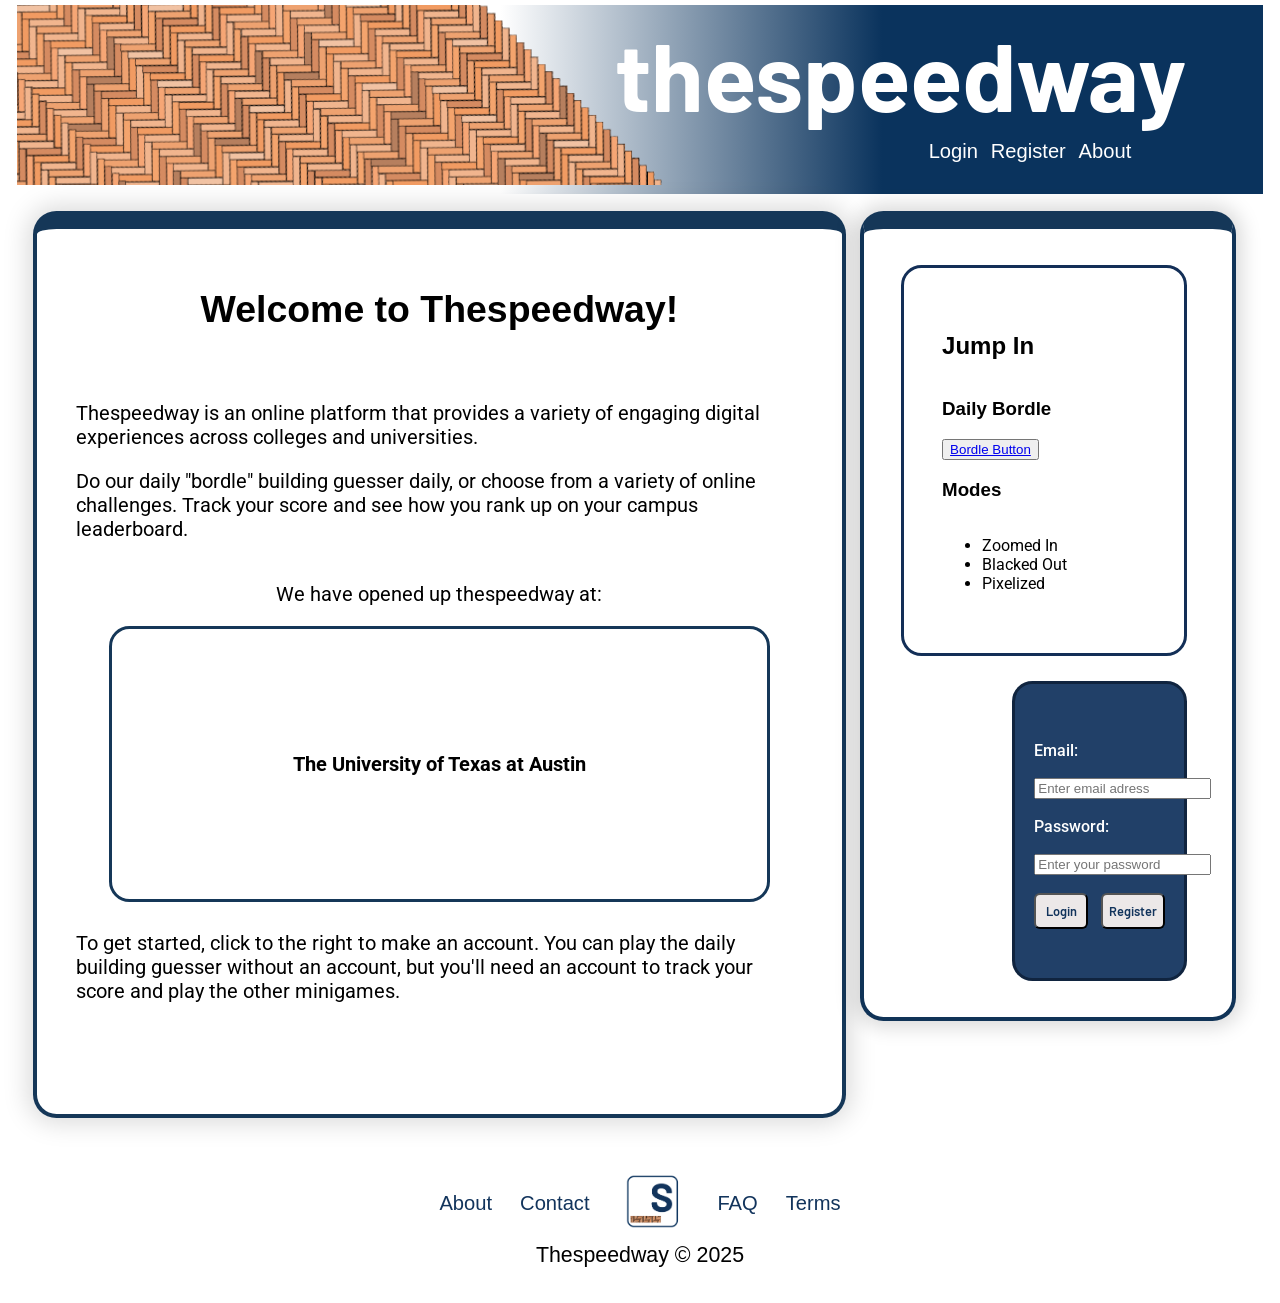
<file: index.html>
<!DOCTYPE html>
<html lang="en">
  <head>
    <meta charset="UTF-8" />
    <meta name="viewport" content="width=device-width, initial-scale=1.0" />
    <!-- do SEO here -->
    <title>thespeedway</title>
    <link rel="stylesheet" href="tsw1.css" />
    <!-- for the schoollist -->
    <link rel="stylesheet" href="schoolstyles/schoolstyles.css" />

    <!-- roboto font -->
    <link rel="preconnect" href="https://fonts.googleapis.com" />
    <link rel="preconnect" href="https://fonts.gstatic.com" crossorigin />
    <link
      href="https://fonts.googleapis.com/css2?family=Roboto:ital,wght@0,100..900;1,100..900&display=swap"
      rel="stylesheet"
    />
    <!-- barlow font -->
    <link rel="preconnect" href="https://fonts.googleapis.com" />
    <link rel="preconnect" href="https://fonts.gstatic.com" crossorigin />
    <link
      href="https://fonts.googleapis.com/css2?family=Barlow:ital,wght@0,100;0,200;0,300;0,400;0,500;0,600;0,700;0,800;0,900;1,100;1,200;1,300;1,400;1,500;1,600;1,700;1,800;1,900&family=Roboto:ital,wght@0,100..900;1,100..900&display=swap"
      rel="stylesheet"
    />
    <link rel="stylesheet" href="footer.css" />
  </head>
  <body>
    <div class="maintopdiv">
      <div class="topdivimage"></div>

      <div class="topdivtext">
        <h1 class="topdivelements">thespeedway</h1>
        <div class="underneathheading">
          <p><a id="underneathheadinglogin" href="">Login</a></p>
          <p>
            <a id="underneathheadingregister" href="registerpage.html"
              >Register</a
            >
          </p>
          <p><a href="tsw1about.html">About</a></p>
        </div>
      </div>
    </div>

    <!-- main div with left and right in it -->
    <div class="maindiv">
      <div class="leftsection">
        <div class="centraldiv">
          <div class="welcomemessage">
            <h2>Welcome to Thespeedway!</h2>
          </div>
          <div class="aboutmessage">
            <p>
              Thespeedway is an online platform that provides a variety of
              engaging digital experiences across colleges and universities.
            </p>
            <p>
              Do our daily "bordle" building guesser daily, or choose from a
              variety of online challenges. Track your score and see how you
              rank up on your campus leaderboard.
            </p>
            <!--  try to identify
              college campuses from the sky with campsite -->
            <!-- that in the future -->
          </div>
          <p>We have opened up thespeedway at:</p>
          <!-- this should adjust as we add more schools -->
          <div class="schoolist">
            <!-- Ok so the school list will link to that schools specific page -->
            <!-- The Bordle in general will just link to the school selector bordle -->
            <!-- And if you're logged in it will take you to your schools bordle right away -->
            <!-- have school options in the Bordle creation -->
            <a id="UT-Austin-school" href="collegespecific/UT/UT.html"
              >The University of Texas at Austin</a
            >
          </div>
          <p>
            To get started, click to the right to make an account. You can play
            the daily building guesser without an account, but you'll need an
            account to track your score and play the other minigames.
          </p>
        </div>
        <!-- If I want to add another div after my central section there is indeed space -->
      </div>
      <div class="rightsection">
        <div class="rightsectiondiv1">
          <h2>Jump In</h2>
          <h3>Daily Bordle</h3>
          <!-- If logged in, go directly to your schools bordle, if not, select what school -->
          <!-- Keep this as the main bordle page -->
          <button><a href="../bordle/tsw1bordle.html">Bordle Button</a></button>
          <h3>Modes</h3>
          <ul>
            <li>Zoomed In</li>
            <li>Blacked Out</li>
            <li>Pixelized</li>
          </ul>
        </div>
        <div class="rightsectiondiv2">
          <div class="infoentered">
            <p>Email:</p>
            <input type="text" placeholder="Enter email adress" />
            <p>Password:</p>
            <input type="text" placeholder="Enter your password" />
          </div>

          <!-- these will be uppercase, top ones are lowercase -->
          <div class="loginandregister">
            <button class="loginandregisterbuttons">
              <a href="">Login</a>
            </button>
            <button class="loginandregisterbuttons">
              <a href="registerpage.html">Register</a>
            </button>
          </div>
        </div>
      </div>
    </div>

    <footer>
      <div class="footer-links">
        <a href="tsw1about.html"><p>About</p></a>
        <a href="tsw1contact.html"><p>Contact</p></a>
        <a href="#"><img src="images/logo4.png" alt="logo" srcset="" /></a>
        <a href="tsw1FAQ.html"><p>FAQ</p></a>
        <a href="assets/tswterms.pdf" download="terms2025"><p>Terms</p></a>
      </div>

      <div class="footerbottom"><p>Thespeedway &copy; 2025</p></div>
    </footer>
  </body>
</html>
</file>
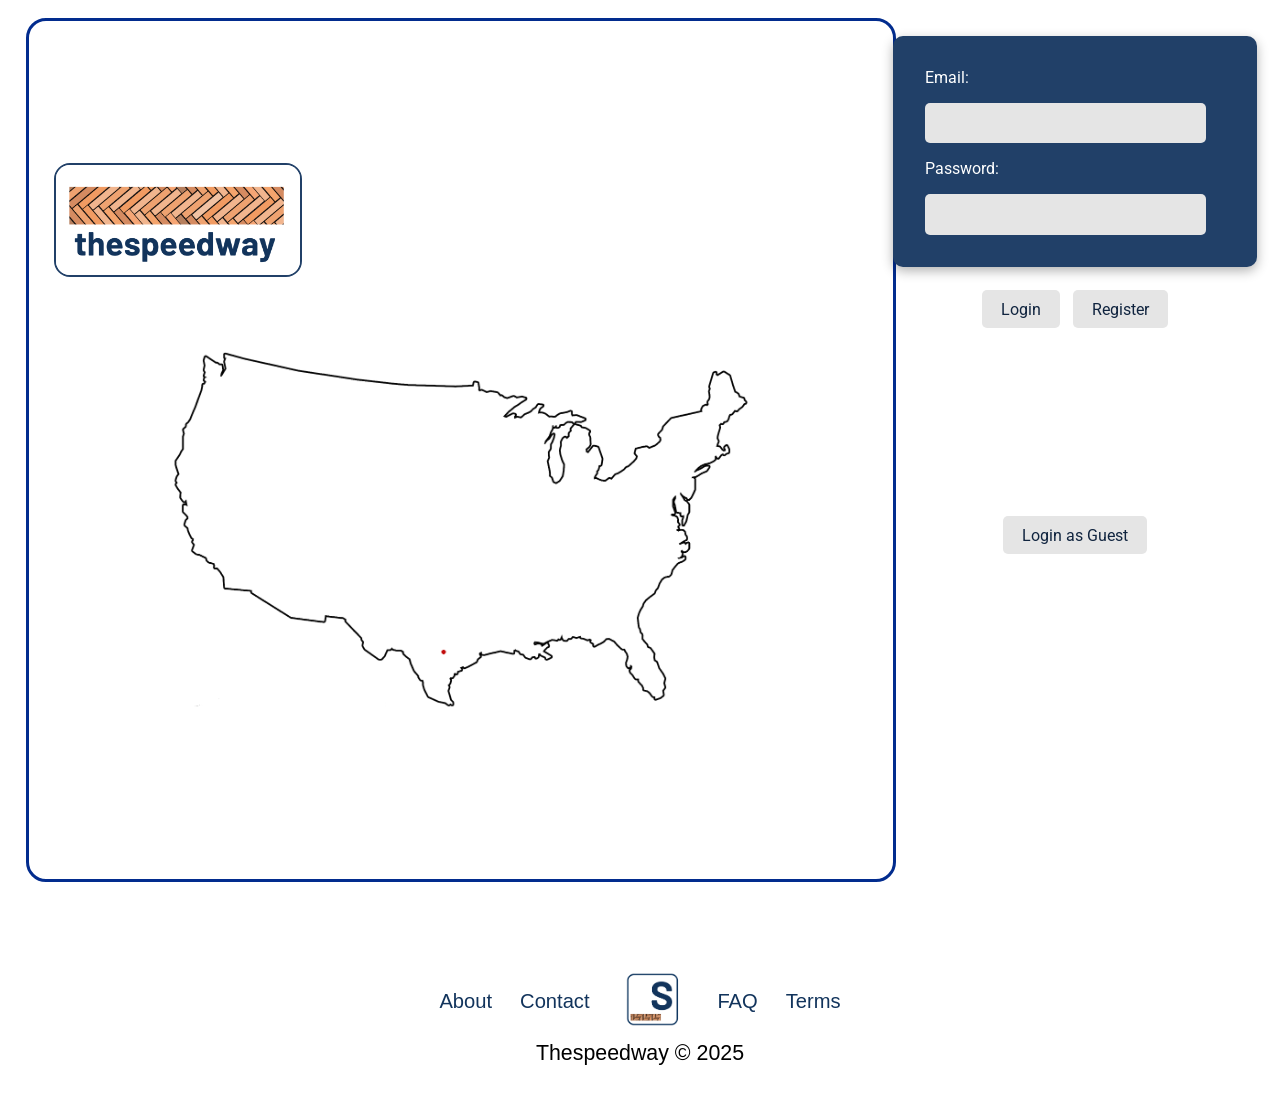
<file: registerpage.html>
<!doctype html>
<html lang="en">
  <head>
    <meta charset="UTF-8" />
    <meta name="viewport" content="width=device-width, initial-scale=1.0" />
    <title>Register or login</title>
    <link rel="stylesheet" href="registerpage.css" />
    <!-- footer -->
    <link rel="stylesheet" href="footer.css" />
    <!-- roboto font -->
    <link rel="preconnect" href="https://fonts.googleapis.com" />
    <link rel="preconnect" href="https://fonts.gstatic.com" crossorigin />
    <link
      href="https://fonts.googleapis.com/css2?family=Roboto:ital,wght@0,100..900;1,100..900&display=swap"
      rel="stylesheet"
    />
  </head>
  <body>
    <div class="maindiv">
      <div class="leftmain">
        <div class="logodiv">
          <img src="images/rectangleswlogo.png" alt="nor" />
        </div>
        <div class="usaimage">
          <img src="images/us-map-outline-1674031_1280.webp" alt="noimage" />
        </div>
      </div>
      <div class="rightmain">
        <div class="infoentered">
          <p>Email:</p>
          <input type="text" placeholder="" />
          <p>Password:</p>
          <input type="text" placeholder="" />
        </div>

        <div class="loginandregister">
          <button><a href="">Login</a></button>
          <button><a href="">Register</a></button>
        </div>
        <div class="loginasguest">
          <button><a href="bordle/tsw1bordle.html">Login as Guest</a></button>
        </div>
      </div>
    </div>
  </body>
  <footer>
    <div class="footer-links">
      <a href="tsw1about.html"><p>About</p></a>
      <a href="tsw1contact.html"><p>Contact</p></a>
      <a href="index.html"
        ><img src="../images/logo4.png" alt="logo" srcset=""
      /></a>
      <a href="#"><p>FAQ</p></a>
      <a href="#"><p>Terms</p></a>
    </div>

    <div class="footerbottom"><p>Thespeedway &copy; 2025</p></div>
  </footer>
  <!-- add footer -->
</html>
</file>
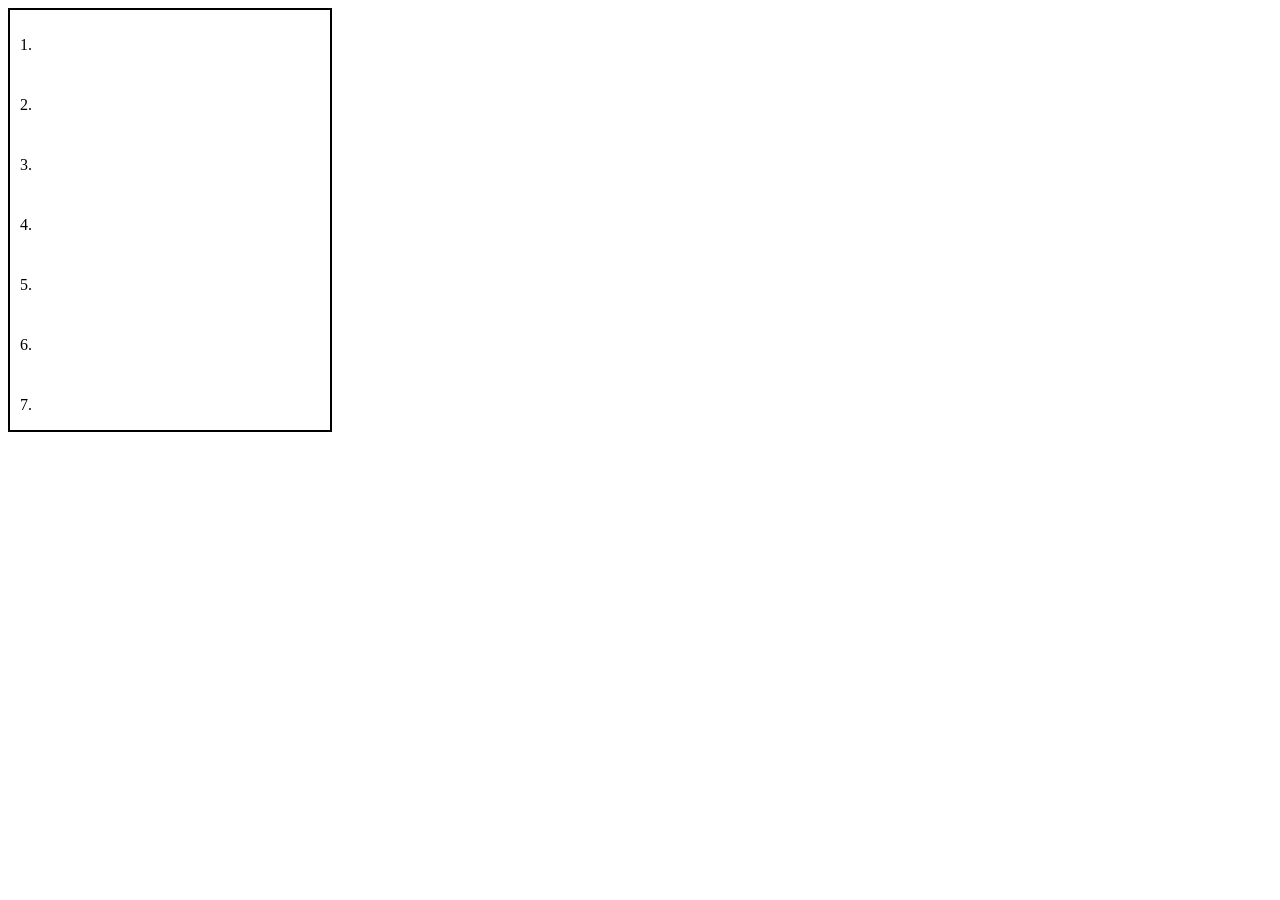
<file: scrolltest.html>
<!DOCTYPE html>
<html lang="en">
  <head>
    <meta charset="UTF-8" />
    <meta name="viewport" content="width=device-width, initial-scale=1.0" />
    <title>Scrollable Box</title>
    <link rel="stylesheet" href="test.css" />
  </head>
  <body>
    <div class="scrollable-container">
      <div class="content">
        <!-- 100 p elements -->
        <p>1.</p>
        <p>2.</p>
        <p>3.</p>
        <p>4.</p>
        <p>5.</p>
        <p>6.</p>
        <p>7.</p>
        <p>8.</p>
        <p>9.</p>
        <p>10.</p>
        <p>11.</p>
        <p>12.</p>
        <p>13.</p>
        <p>14.</p>
        <p>15.</p>
        <p>16.</p>
        <p>17.</p>
        <p>18.</p>
        <p>19.</p>
        <p>20.</p>
        <p>21.</p>
        <p>22.</p>
        <p>23.</p>
        <p>24.</p>
        <p>25.</p>
        <p>26.</p>
        <p>27.</p>
        <p>28.</p>
        <p>29.</p>
        <p>30.</p>
        <p>31.</p>
        <p>32.</p>
        <p>33.</p>
        <p>34.</p>
        <p>35.</p>
        <p>36.</p>
        <p>37.</p>
        <p>38.</p>
        <p>39.</p>
        <p>40.</p>
        <p>41.</p>
        <p>42.</p>
        <p>43.</p>
        <p>44.</p>
        <p>45.</p>
        <p>46.</p>
        <p>47.</p>
        <p>48.</p>
        <p>49.</p>
        <p>50.</p>
        <p>51.</p>
        <p>52.</p>
        <p>53.</p>
        <p>54.</p>
        <p>55.</p>
        <p>56.</p>
        <p>57.</p>
        <p>58.</p>
        <p>59.</p>
        <p>60.</p>
        <p>61.</p>
        <p>62.</p>
        <p>63.</p>
        <p>64.</p>
        <p>65.</p>
        <p>66.</p>
        <p>67.</p>
        <p>68.</p>
        <p>69.</p>
        <p>70.</p>
        <p>71.</p>
        <p>72.</p>
        <p>73.</p>
        <p>74.</p>
        <p>75.</p>
        <p>76.</p>
        <p>77.</p>
        <p>78.</p>
        <p>79.</p>
        <p>80.</p>
        <p>81.</p>
        <p>82.</p>
        <p>83.</p>
        <p>84.</p>
        <p>85.</p>
        <p>86.</p>
        <p>87.</p>
        <p>88.</p>
        <p>89.</p>
        <p>90.</p>
        <p>91.</p>
        <p>92.</p>
        <p>93.</p>
        <p>94.</p>
        <p>95.</p>
        <p>96.</p>
        <p>97.</p>
        <p>98.</p>
        <p>99.</p>
        <p>100.</p>
      </div>
    </div>
  </body>
</html>
</file>
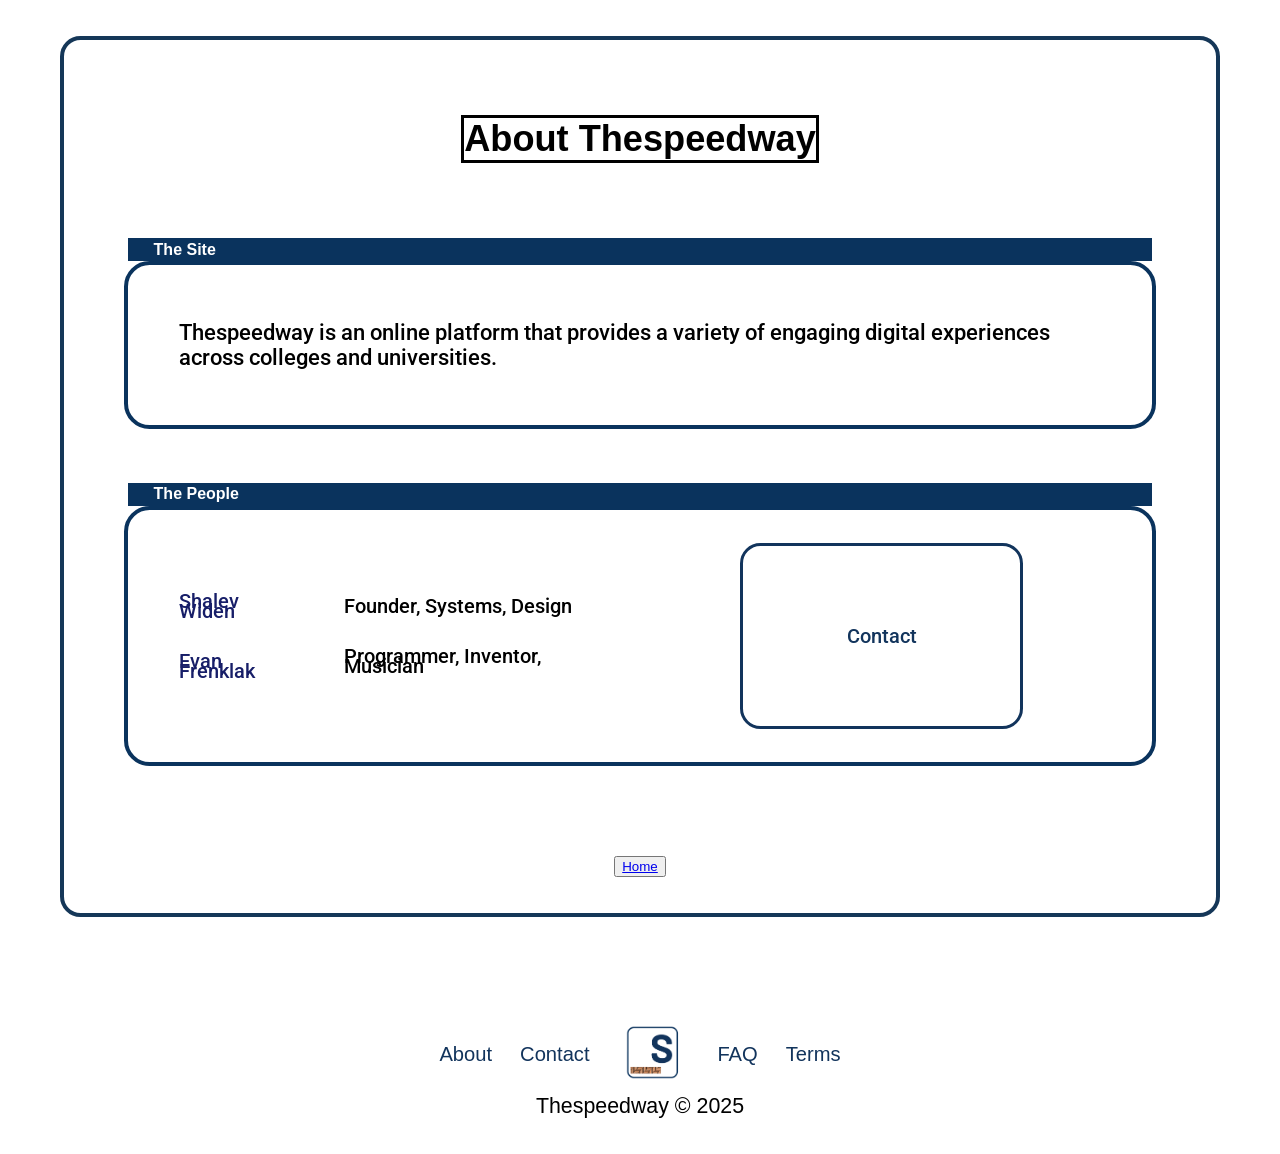
<file: tsw1about.html>
<!DOCTYPE html>
<html lang="en">
  <head>
    <meta charset="UTF-8" />
    <meta name="viewport" content="width=device-width, initial-scale=1.0" />
    <title>About</title>
    <link rel="stylesheet" href="tsw1about.css" />
    <!-- cant forget to link the fonts -->
    <!-- roboto font -->
    <link rel="preconnect" href="https://fonts.googleapis.com" />
    <link rel="preconnect" href="https://fonts.gstatic.com" crossorigin />
    <link
      href="https://fonts.googleapis.com/css2?family=Roboto:ital,wght@0,100..900;1,100..900&display=swap"
      rel="stylesheet"
    />
    <!-- barlow font -->
    <link rel="preconnect" href="https://fonts.googleapis.com" />
    <link rel="preconnect" href="https://fonts.gstatic.com" crossorigin />
    <link
      href="https://fonts.googleapis.com/css2?family=Barlow:ital,wght@0,100;0,200;0,300;0,400;0,500;0,600;0,700;0,800;0,900;1,100;1,200;1,300;1,400;1,500;1,600;1,700;1,800;1,900&family=Roboto:ital,wght@0,100..900;1,100..900&display=swap"
      rel="stylesheet"
    />
    <!-- footer -->
    <link rel="stylesheet" href="footer.css" />
  </head>
  <body>
    <section class="aboutbody">
      <div class="aboutheading"><h1>About Thespeedway</h1></div>

      <div class="aboutproject-topline"><p>The Site</p></div>
      <div class="aboutproject">
        <p>
          Thespeedway is an online platform that provides a variety of engaging
          digital experiences across colleges and universities.
        </p>
      </div>
      <div class="aboutpeople-topline"><p>The People</p></div>
      <!-- this div has people and roles -->

      <!-- pay attention to the way I did this with left and right divs -->
      <div class="aboutpeoplediv">
        <div class="leftsideofaboutpeoplediv">
          <div class="names">
            <p>Shalev Widen</p>
            <p>Evan Frenklak</p>
          </div>

          <div class="roles">
            <p>Founder, Systems, Design</p>
            <p>Programmer, Inventor, Musician</p>
          </div>
        </div>
        <div class="rightsideofaboutpeoplediv">
          <div class="contactcontainer">
            <a id="contactus" href="tsw1contact.html">Contact</a>
          </div>
        </div>
      </div>

      <!-- actually ngl at first I need a small masthead -->

      <div class="divhomebutton">
        <button class="homebutton"><a href="index.html">Home</a></button>
      </div>
    </section>

    <footer>
      <div class="footer-links">
        <a href="tsw1about.html"><p>About</p></a>
        <a href="tsw1contact.html"><p>Contact</p></a>
        <a href="index.html"
          ><img src="images/logo4.png" alt="logo" srcset=""
        /></a>
        <a href="tsw1FAQ.html"><p>FAQ</p></a>
        <a href="assets/tswterms.pdf" download="terms2025"><p>Terms</p></a>
      </div>

      <div class="footerbottom"><p>Thespeedway &copy; 2025</p></div>
    </footer>
  </body>
</html>
</file>
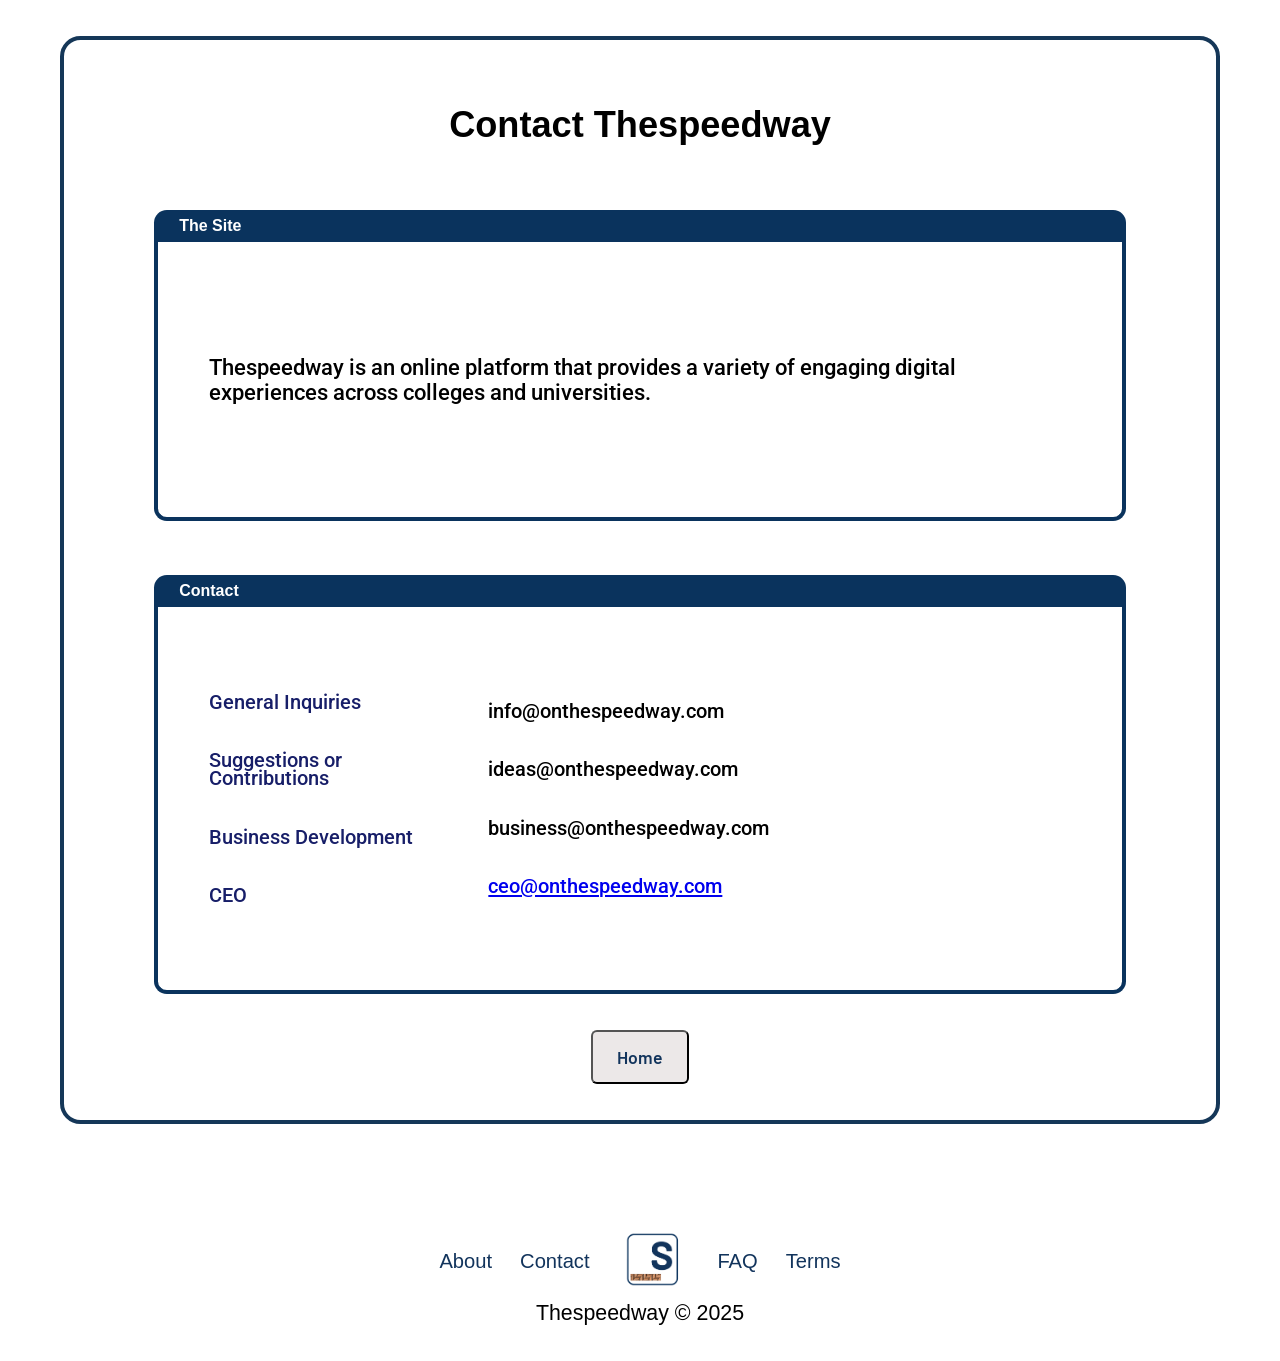
<file: tsw1contact.html>
<!DOCTYPE html>
<html lang="en">
  <head>
    <meta charset="UTF-8" />
    <meta name="viewport" content="width=device-width, initial-scale=1.0" />
    <title>Contact</title>
    <link rel="stylesheet" href="tsw1contact.css" />
    <!-- cant forget to link the fonts -->
    <!-- roboto font -->
    <link rel="preconnect" href="https://fonts.googleapis.com" />
    <link rel="preconnect" href="https://fonts.gstatic.com" crossorigin />
    <link
      href="https://fonts.googleapis.com/css2?family=Roboto:ital,wght@0,100..900;1,100..900&display=swap"
      rel="stylesheet"
    />
    <!-- barlow font -->
    <link rel="preconnect" href="https://fonts.googleapis.com" />
    <link rel="preconnect" href="https://fonts.gstatic.com" crossorigin />
    <link
      href="https://fonts.googleapis.com/css2?family=Barlow:ital,wght@0,100;0,200;0,300;0,400;0,500;0,600;0,700;0,800;0,900;1,100;1,200;1,300;1,400;1,500;1,600;1,700;1,800;1,900&family=Roboto:ital,wght@0,100..900;1,100..900&display=swap"
      rel="stylesheet"
    />
    <!-- footer -->
    <link rel="stylesheet" href="footer.css" />
  </head>
  <body>
    <section class="aboutbody">
      <div class="aboutheading"><h1>Contact Thespeedway</h1></div>

      <div class="aboutproject-topline"><p>The Site</p></div>
      <div class="aboutproject">
        <p>
          Thespeedway is an online platform that provides a variety of engaging
          digital experiences across colleges and universities.
        </p>
      </div>
      <div class="aboutpeople-topline"><p>Contact</p></div>
      <!-- this div has people and roles -->

      <!-- pay attention to the way I did this with left and right divs -->
      <div class="maincontactdiv">
        <div class="leftsideofaboutpeoplediv">
          <div class="labels">
            <p>General Inquiries</p>
            <p>Suggestions or Contributions</p>
            <p>Business Development</p>
            <p>CEO</p>
          </div>

          <div class="emails">
            <p>info@onthespeedway.com</p>
            <p>ideas@onthespeedway.com</p>
            <p>business@onthespeedway.com</p>
            <a
              href="mailto:shalevwiden@gmail.com?subject=$100,000%20Advertising%20Proposal.&body=Hi,%20we'd%20like%20to%20offer%20you%20a%206-month%20advertising%20contract%20for%20approximately%20one%20hundred%20thousand%20dollars."
              ><p>ceo@onthespeedway.com</p></a
            >
          </div>
        </div>
      </div>

      <!-- actually ngl at first I need a small masthead -->

      <div class="divhomebutton">
        <button class="homebutton"><a href="index.html">Home</a></button>
      </div>
    </section>

    <footer>
      <div class="footer-links">
        <a href="tsw1about.html"><p>About</p></a>
        <a href="tsw1contact.html"><p>Contact</p></a>
        <a href="index.html"
          ><img src="images/logo4.png" alt="logo" srcset=""
        /></a>
        <a href="tsw1FAQ.html"><p>FAQ</p></a>
        <a href="assets/tswterms.pdf" download="terms2025"><p>Terms</p></a>
      </div>

      <div class="footerbottom"><p>Thespeedway &copy; 2025</p></div>
    </footer>
  </body>
</html>
</file>
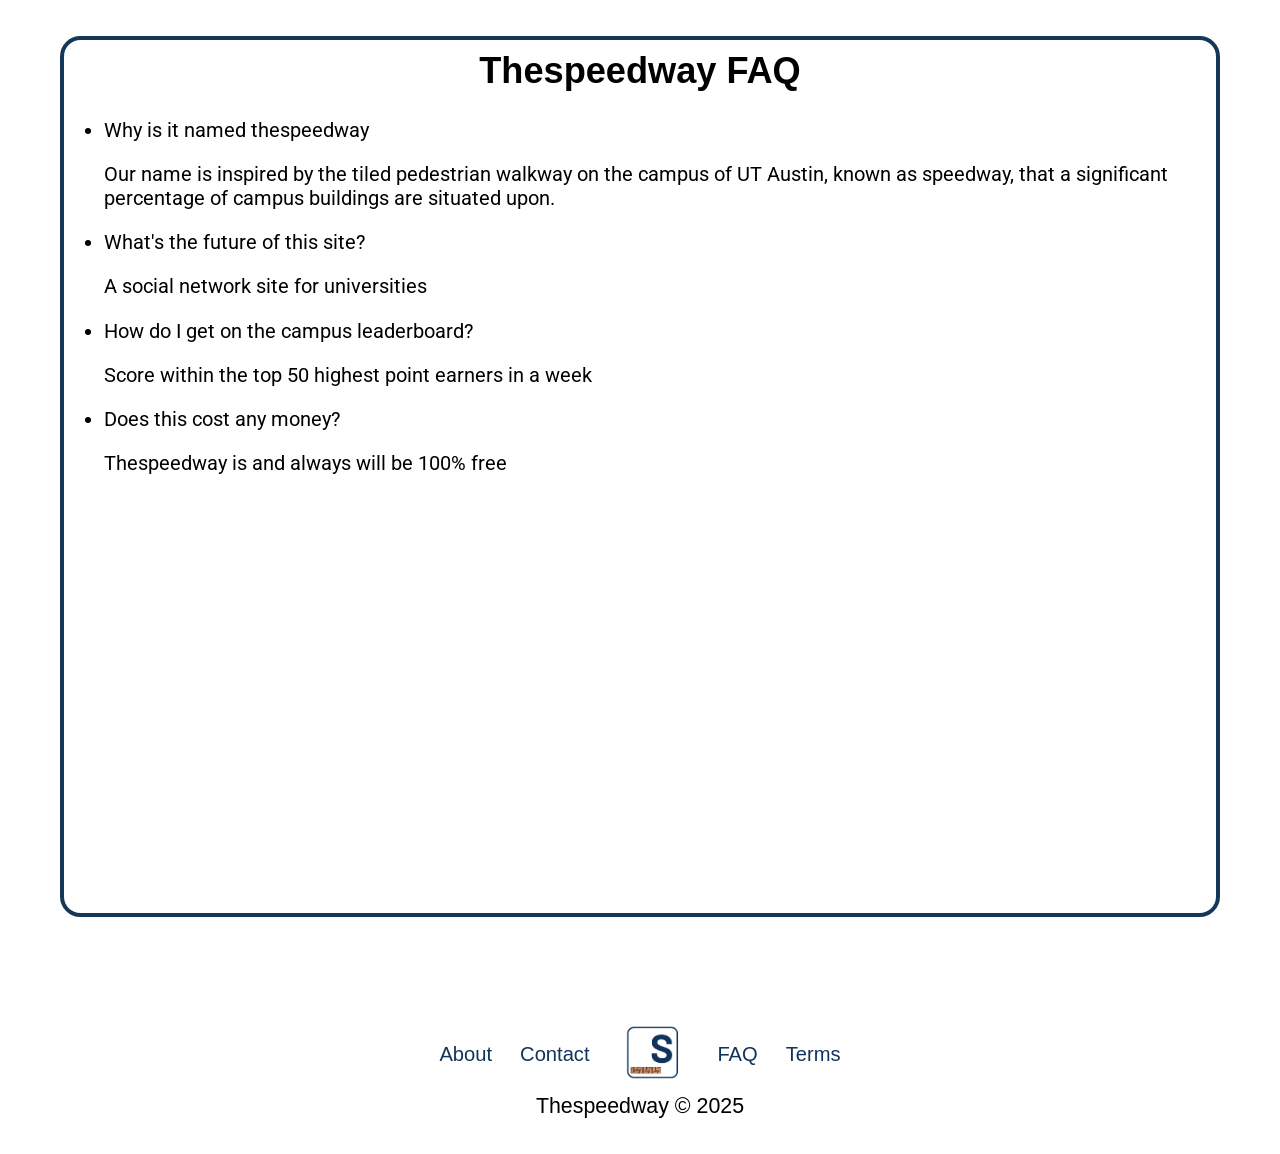
<file: tsw1FAQ.html>
<!doctype html>
<html lang="en">
  <head>
    <meta charset="UTF-8" />
    <meta name="viewport" content="width=device-width, initial-scale=1.0" />
    <title>Thespeedway FAQ</title>
    <link rel="stylesheet" href="footer.css" />
    <!-- FAQ css -->
    <link rel="stylesheet" href="tsw1FAQ.css" />
    <!-- cant forget to link the fonts -->
    <!-- roboto font -->
    <link rel="preconnect" href="https://fonts.googleapis.com" />
    <link rel="preconnect" href="https://fonts.gstatic.com" crossorigin />
    <link
      href="https://fonts.googleapis.com/css2?family=Roboto:ital,wght@0,100..900;1,100..900&display=swap"
      rel="stylesheet"
    />
    <!-- barlow font -->
    <link rel="preconnect" href="https://fonts.googleapis.com" />
    <link rel="preconnect" href="https://fonts.gstatic.com" crossorigin />
    <link
      href="https://fonts.googleapis.com/css2?family=Barlow:ital,wght@0,100;0,200;0,300;0,400;0,500;0,600;0,700;0,800;0,900;1,100;1,200;1,300;1,400;1,500;1,600;1,700;1,800;1,900&family=Roboto:ital,wght@0,100..900;1,100..900&display=swap"
      rel="stylesheet"
    />
  </head>
  <body>
    <div class="FAQbody">
      <h1>Thespeedway FAQ</h1>
      <ul>
        <li>Why is it named thespeedway</li>
        <p>
          Our name is inspired by the tiled pedestrian walkway on the campus of
          UT Austin, known as speedway, that a significant percentage of campus
          buildings are situated upon.
        </p>
        <li>What's the future of this site?</li>
        <p>A social network site for universities</p>
        <li>How do I get on the campus leaderboard?</li>
        <p>Score within the top 50 highest point earners in a week</p>
        <li>Does this cost any money?</li>
        <p>Thespeedway is and always will be 100% free</p>
      </ul>
    </div>
    <!-- footer -->
    <footer>
      <div class="footer-links">
        <a href="tsw1about.html"><p>About</p></a>
        <a href="tsw1contact.html"><p>Contact</p></a>
        <a href="index.html"
          ><img src="images/logo4.png" alt="logo" srcset=""
        /></a>
        <a href="tsw1FAQ.html"><p>FAQ</p></a>
        <a href="assets/tswterms.pdf" download="terms2025"><p>Terms</p></a>
      </div>

      <div class="footerbottom"><p>Thespeedway &copy; 2025</p></div>
    </footer>
  </body>
</html>
</file>
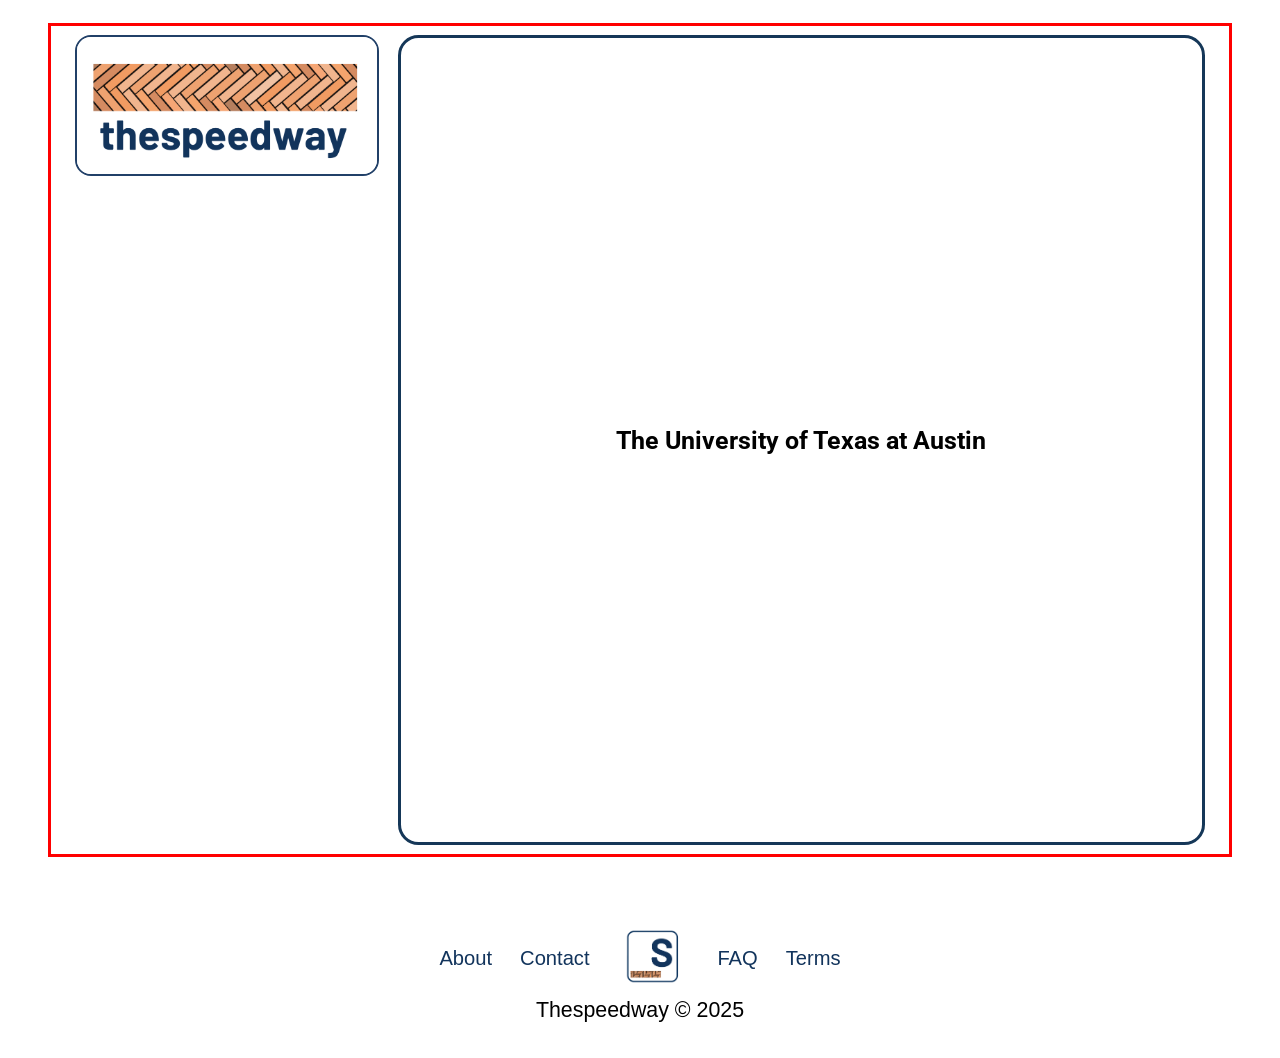
<file: bordle/tsw1bordle.html>
<!DOCTYPE html>
<!-- Bordle Selector Page -->
<!-- Sign in as guest  -->
<!-- or use account -->
<html lang="en">
  <head>
    <meta charset="UTF-8" />
    <meta name="viewport" content="width=device-width, initial-scale=1.0" />
    <title>thespeedway bordle</title>
    <link rel="stylesheet" href="tsw1bordle.css" />
    <!-- footer -->
    <link rel="stylesheet" href="../footer.css" />
    <!-- school styles -->
    <link rel="stylesheet" href="../schoolstyles/schoolstyles.css" />
    <!-- Roboto font
      -->
    <link rel="preconnect" href="https://fonts.googleapis.com" />
    <link rel="preconnect" href="https://fonts.gstatic.com" crossorigin />
    <link
      href="https://fonts.googleapis.com/css2?family=Roboto:ital,wght@0,100..900;1,100..900&display=swap"
      rel="stylesheet"
    />
  </head>
  <!-- the difference is the login will only have play as guest, whereas this one will have the entire school selector -->

  <body>
    <div class="maindiv">
      <div class="leftdiv">
        <div class="logodiv">
          <a href="../index.html"
            ><img src="../images/rectangleswlogo.png" alt=""
          /></a>
        </div>
        <div class="schoolist">
          <a id="UT-Austin-school" href="../collegespecific/UT/UT.html"
            >The University of Texas at Austin</a
          >
        </div>
      </div>
      <div class="rightmain"><div class="schoolselectbox"></div></div>
    </div>
    <footer>
      <div class="footer-links">
        <a href="../tsw1about.html"><p>About</p></a>
        <a href="../tsw1contact.html"><p>Contact</p></a>
        <a href="../index.html"
          ><img src="../images/logo4.png" alt="logo" srcset=""
        /></a>
        <a href="../tsw1FAQ.html"><p>FAQ</p></a>
        <a href="../assets/tswterms.pdf" download="terms2025"><p>Terms</p></a>
      </div>

      <div class="footerbottom"><p>Thespeedway &copy; 2025</p></div>
    </footer>
    <script src="bordle1.js"></script>
  </body>
</html>
</file>
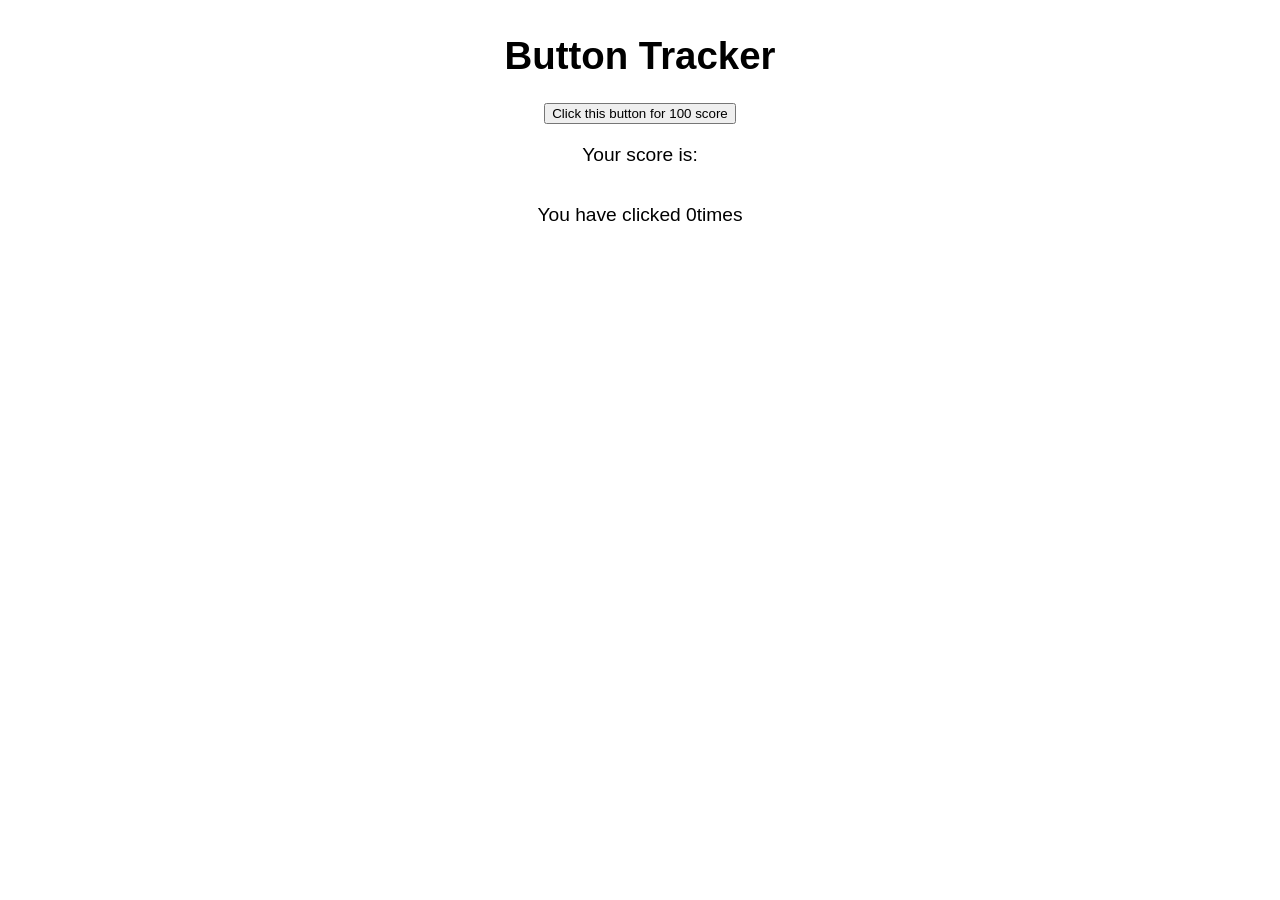
<file: jsltesting/jstesting.html>
<!DOCTYPE html>
<html lang="en">
  <head>
    <meta charset="UTF-8" />
    <meta name="viewport" content="width=']', initial-scale=1.0" />
    <title>Document</title>
  </head>
  <body>
    <style>
      body {
        display: flex;
        flex-direction: column;
        align-items: center;
        justify-content: center;
        font-family: Helvetica, Haettenschweiler, "Arial Narrow Bold",
          sans-serif;
        font-size: larger;
      }
    </style>
    <h1>Button Tracker</h1>
    <button id="clickbutton">Click this button for 100 score</button>
    <p id="score">Your score is: <span id="textcolor"></span></p>
    <p id="clicks">You have clicked <span id="textcolor">0</span>times</p>
    <script src="jstesting.js"></script>
  </body>
</html>
</file>
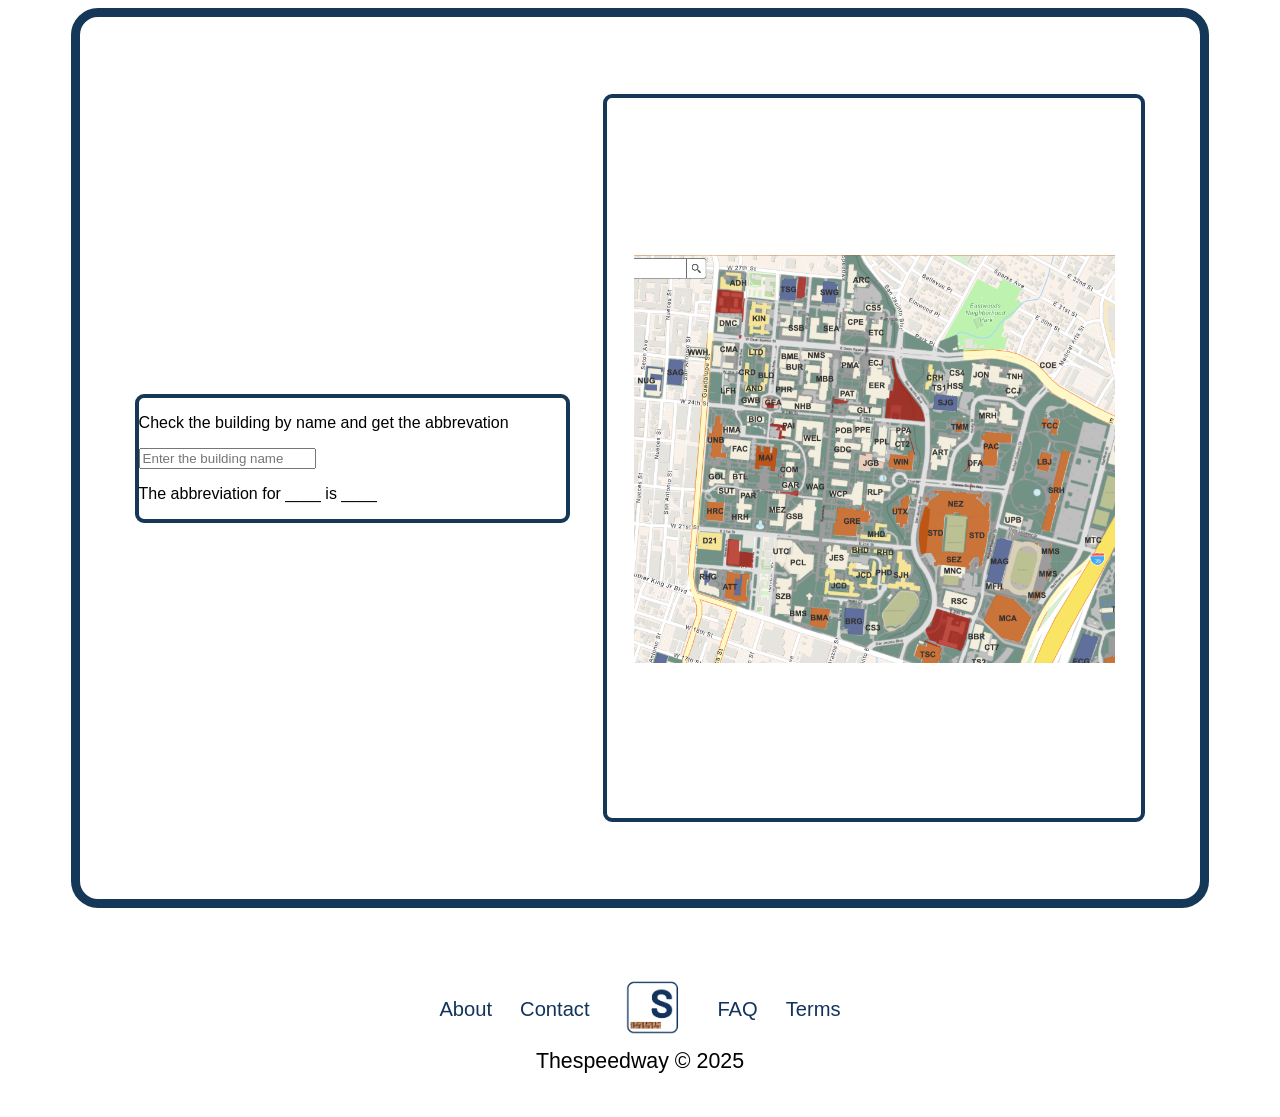
<file: collegespecific/UT/buildingsearchUT.html>
<!DOCTYPE html>
<html lang="en">
  <head>
    <meta charset="UTF-8" />
    <meta name="viewport" content="width=device-width, initial-scale=1.0" />
    <title>Building Search</title>
    <link
      rel="stylesheet"
      href="utcssdocs/buildingsearchUT.css
    "
    />
    <!-- footer -->
    <link rel="stylesheet" href="../../footer.css" />
  </head>
  <body>
    <div class="maindiv">
      <div class="buildingcheckdiv">
        <!-- This alone will add functionality to the site -->
        <!-- Build this up later -->
        <p>Check the building by name and get the abbrevation</p>

        <input type="text" placeholder="Enter the building name" />
        <!-- add Javascript here -->
        <p>The abbreviation for ____ is ____</p>
      </div>
      <div class="campusmapdiv">
        <img src="../../images/UTMap.png" alt="nomap" />
      </div>
    </div>
    <!-- footer -->

    <footer>
      <div class="footer-links">
        <a href="../../tsw1about.html"><p>About</p></a>
        <a href="../../tsw1contact.html"><p>Contact</p></a>
        <a href="../../index.html"
          ><img src="../../images/logo4.png" alt="logo" srcset=""
        /></a>
        <a href="../../tsw1FAQ.html"><p>FAQ</p></a>
        <a href="../../assets/tswterms.pdf"><p>Terms</p></a>
      </div>

      <div class="footerbottom"><p>Thespeedway &copy; 2025</p></div>
    </footer>
  </body>
</html>
</file>
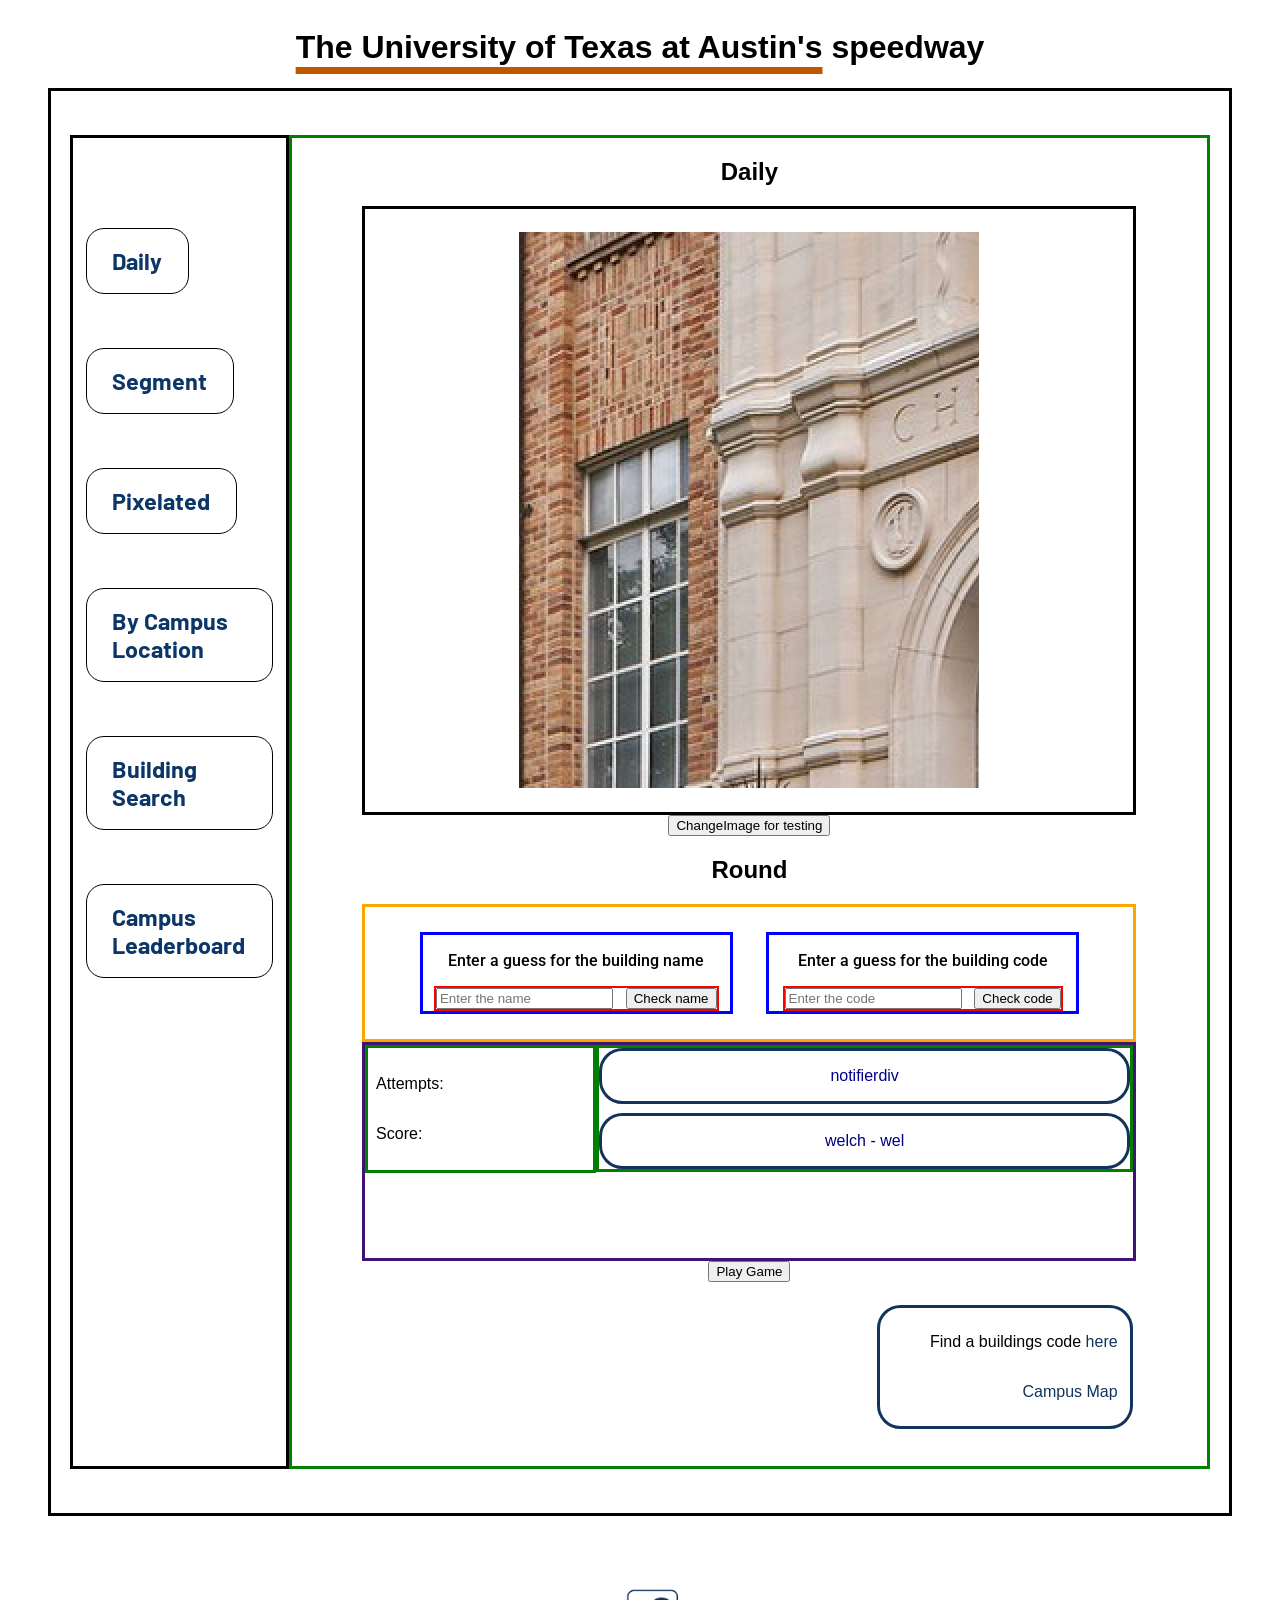
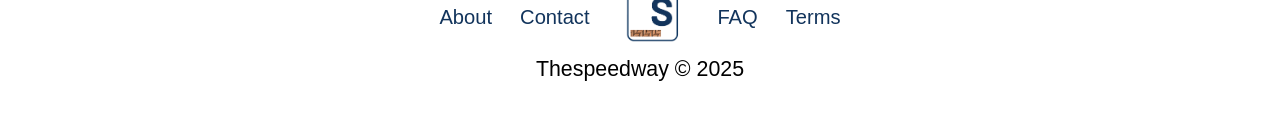
<file: collegespecific/UT/UT.html>
<!DOCTYPE html>
<html lang="en">
  <head>
    <meta charset="UTF-8" />
    <meta name="viewport" content="width=device-width, initial-scale=1.0" />
    <title>UT's speedway</title>
    <!-- styles for this page -->
    <link rel="stylesheet" href="utcssdocs/UT.css" />
    <!-- heading styles -->
    <link rel="stylesheet" href="../../schoolstyles/schoolheadings.css" />
    <!-- Barlow Font -->
    <link rel="preconnect" href="https://fonts.googleapis.com" />
    <link rel="preconnect" href="https://fonts.gstatic.com" crossorigin />
    <link
      href="https://fonts.googleapis.com/css2?family=Barlow:ital,wght@0,100;0,200;0,300;0,400;0,500;0,600;0,700;0,800;0,900;1,100;1,200;1,300;1,400;1,500;1,600;1,700;1,800;1,900&family=Roboto:ital,wght@0,100..900;1,100..900&display=swap"
      rel="stylesheet"
    />

    <!-- roboto font -->
    <link rel="preconnect" href="https://fonts.googleapis.com" />
    <link rel="preconnect" href="https://fonts.gstatic.com" crossorigin />
    <link
      href="https://fonts.googleapis.com/css2?family=Roboto:ital,wght@0,100..900;1,100..900&display=swap"
      rel="stylesheet"
    />
    <link rel="stylesheet" href="../../footer.css" />
  </head>

  <body>
    <h1>
      <span id="UTheading">The University of Texas at Austin's</span> speedway
    </h1>
    <div class="maindiv">
      <div class="leftnav">
        <!-- I think the bordle will just be the homepage -->
        <a href="UT/utbordle.html" class="navelements">Daily</a
        ><a href="" class="navelements">Segment</a
        ><a href="" class="navelements">Pixelated</a>
        <a href="">By Campus Location</a>
        <a href="buildingsearchUT.html">Building Search</a>
        <a href="utleaderboard.html">Campus Leaderboard</a>
        <!-- have it so that when you change the page the nav is the same across the pages  -->
        <!-- and only the rightside div and its content changes -->
      </div>
      <!-- I actually think that the getcode part could be part of the nav ngl-->
      <!-- that could be cool -->
      <!-- enter in a stat and get one back both ways -->
      <!-- the actual minigame part  -->
      <div class="rightdiv">
        <!-- this stuff is in the right div -->
        <h2>Daily</h2>
        <!-- for the images we will have URL's from AWS -->
        <div id="bordleimagediv">
          <img src="utimages/welch1.jpg" alt="rip" id="bordleimage" />
        </div>
        <button id="imagechangebutton">ChangeImage for testing</button>
        <h2 id="roundnotifier">Round</h2>
        <!-- this is the guess stuff now -->
        <div class="guessdiv">
          <!-- left -->
          <div class="leftguessdiv">
            <p>Enter a guess for the building name</p>
            <div class="inputandbuttondiv">
              <input
                type="text"
                placeholder="Enter the name"
                id="bldnameguess"
              />
              <button id="checkbldnamebutton">Check name</button>
            </div>
          </div>
          <!-- right -->
          <div class="rightguessdiv">
            <p>Enter a guess for the building code</p>
            <div class="inputandbuttondiv">
              <input
                type="text"
                placeholder="Enter the code"
                id="bldcodeguess"
              />
              <button id="checkbldcodebutton">Check code</button>
            </div>
          </div>
        </div>

        <!-- this div should have everything related to the guesssing functionality -->
        <div class="functionaldiv">
          <div class="attemptsandscorediv">
            <p id="attempts">Attempts:</p>
            <p id="score">Score:</p>
          </div>
          <div class="notifier_and_displayanswer_div">
            <!-- Notifier if incorrect or correct -->
            <!-- referenced in the JS -->
            <div class="notifierdiv">
              <p id="notifier">That is ___</p>
              <p>notifierdiv</p>
            </div>

            <div class="displayanswerdiv">
              <p id="displayanswer">Building Name - Building Code</p>
            </div>
          </div>
        </div>
        <button id="playgame">Play Game</button>
        <div class="resources">
          <div class="resourcescontent">
            <p>
              Find a buildings code <a href="buildingsearchUT.html">here</a>
            </p>
            <a href="buildingsearchUT.html"><p>Campus Map</p></a>
          </div>
        </div>
      </div>
    </div>

    <!-- footer -->

    <!-- script -->
    <script src="UTbordle.js"></script>
    <footer>
      <div class="footer-links">
        <a href="../../tsw1about.html"><p>About</p></a>
        <a href="../../tsw1contact.html"><p>Contact</p></a>
        <a href="../../index.html"
          ><img src="../../images/logo4.png" alt="logo" srcset=""
        /></a>
        <a href="../../tsw1FAQ.html"><p>FAQ</p></a>
        <a href="../../assets/tswterms.pdf"><p>Terms</p></a>
      </div>

      <div class="footerbottom"><p>Thespeedway &copy; 2025</p></div>
    </footer>
    <!-- <script src="UTbordle.js"></script> -->
  </body>
</html>
</file>
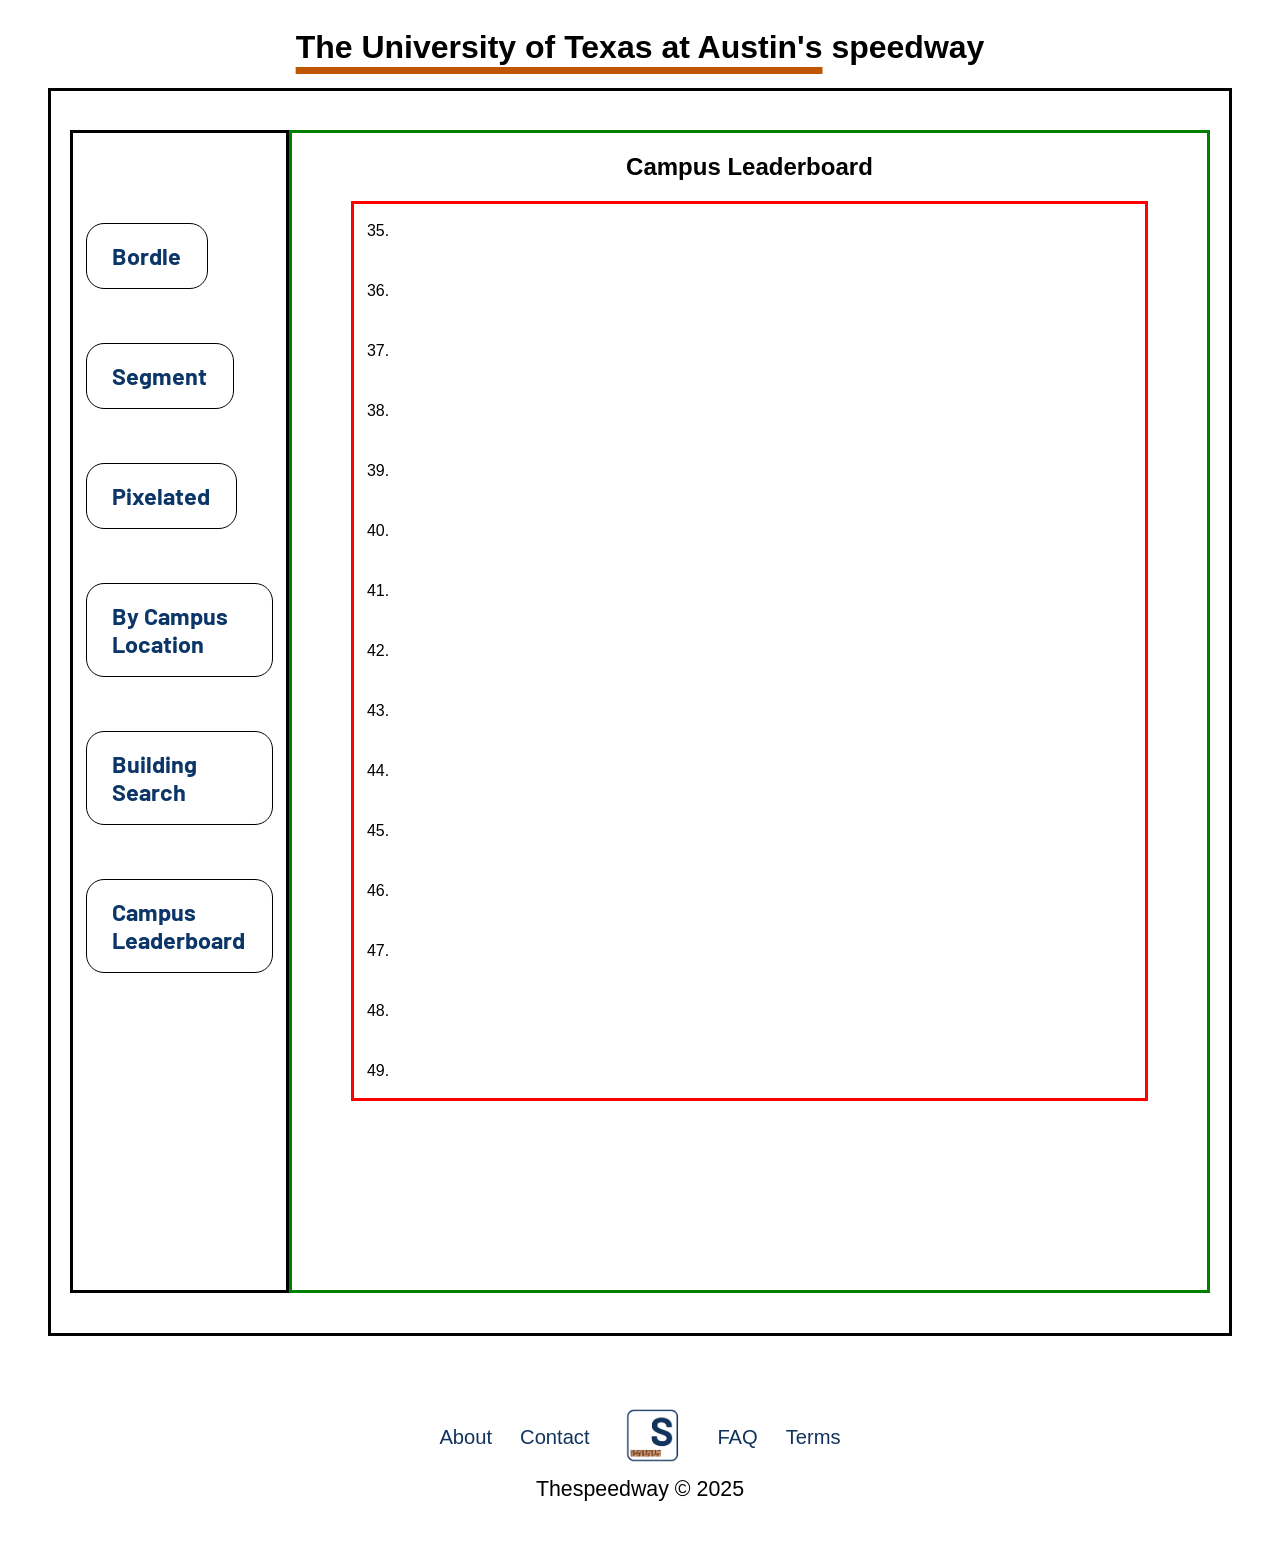
<file: collegespecific/UT/utleaderboard.html>
<!DOCTYPE html>
<html lang="en">
  <head>
    <meta charset="UTF-8" />
    <meta name="viewport" content="width=device-width, initial-scale=1.0" />
    <title>UT's speedway</title>
    <!-- styles for this page -->
    <link rel="stylesheet" href="utcssdocs/utleaderboard.css" />
    <!-- heading styles -->
    <link rel="stylesheet" href="../../schoolstyles/schoolheadings.css" />
    <!-- Barlow Font -->
    <link rel="preconnect" href="https://fonts.googleapis.com" />
    <link rel="preconnect" href="https://fonts.gstatic.com" crossorigin />
    <link
      href="https://fonts.googleapis.com/css2?family=Barlow:ital,wght@0,100;0,200;0,300;0,400;0,500;0,600;0,700;0,800;0,900;1,100;1,200;1,300;1,400;1,500;1,600;1,700;1,800;1,900&family=Roboto:ital,wght@0,100..900;1,100..900&display=swap"
      rel="stylesheet"
    />
    <link rel="stylesheet" href="../../footer.css" />
  </head>

  <body>
    <h1>
      <span id="UTheading">The University of Texas at Austin's</span> speedway
    </h1>
    <div class="maindiv">
      <div class="leftnav">
        <!-- I think the bordle will just be the homepage -->
        <a href="UT/utbordle.html" class="navelements">Bordle</a
        ><a href="" class="navelements">Segment</a
        ><a href="" class="navelements">Pixelated</a>
        <a href="">By Campus Location</a>
        <a href="buildingsearchUT.html">Building Search</a>
        <a href="utleaderboard.html">Campus Leaderboard</a>
        <!-- have it so that when you change the page the nav is the same across the pages  -->
        <!-- and only the rightside div and its content changes -->
      </div>
      <!-- I actually think that the getcode part could be part of the nav ngl-->
      <!-- that could be cool -->
      <!-- enter in a stat and get one back both ways -->
      <!-- the actual minigame part  -->
      <div class="rightdiv">
        <!-- this stuff is in the right div -->
        <h2>Campus Leaderboard</h2>
        <div class="leaderboarddiv">
          <div class="contentleaderboard">
            <p>1.</p>
            <p>2.</p>
            <p>3.</p>
            <p>4.</p>
            <p>5.</p>
            <p>6.</p>
            <p>7.</p>
            <p>8.</p>
            <p>9.</p>
            <p>10.</p>
            <p>11.</p>
            <p>12.</p>
            <p>13.</p>
            <p>14.</p>
            <p>15.</p>
            <p>16.</p>
            <p>17.</p>
            <p>18.</p>
            <p>19.</p>
            <p>20.</p>
            <p>21.</p>
            <p>22.</p>
            <p>23.</p>
            <p>24.</p>
            <p>25.</p>
            <p>26.</p>
            <p>27.</p>
            <p>28.</p>
            <p>29.</p>
            <p>30.</p>
            <p>31.</p>
            <p>32.</p>
            <p>33.</p>
            <p>34.</p>
            <p>35.</p>
            <p>36.</p>
            <p>37.</p>
            <p>38.</p>
            <p>39.</p>
            <p>40.</p>
            <p>41.</p>
            <p>42.</p>
            <p>43.</p>
            <p>44.</p>
            <p>45.</p>
            <p>46.</p>
            <p>47.</p>
            <p>48.</p>
            <p>49.</p>
            <p>50.</p>
            <p>51.</p>
            <p>52.</p>
            <p>53.</p>
            <p>54.</p>
            <p>55.</p>
            <p>56.</p>
            <p>57.</p>
            <p>58.</p>
            <p>59.</p>
            <p>60.</p>
            <p>61.</p>
            <p>62.</p>
            <p>63.</p>
            <p>64.</p>
            <p>65.</p>
            <p>66.</p>
            <p>67.</p>
            <p>68.</p>
            <p>69.</p>
            <p>70.</p>
            <p>71.</p>
            <p>72.</p>
            <p>73.</p>
            <p>74.</p>
            <p>75.</p>
            <p>76.</p>
            <p>77.</p>
            <p>78.</p>
            <p>79.</p>
            <p>80.</p>
            <p>81.</p>
            <p>82.</p>
            <p>83.</p>
          </div>
        </div>
      </div>
    </div>

    <!-- footer -->

    <!-- script -->
    <footer>
      <div class="footer-links">
        <a href="tsw1about.html"><p>About</p></a>
        <a href="tsw1contact.html"><p>Contact</p></a>
        <a href="../../index.html"
          ><img src="../../images/logo4.png" alt="logo" srcset=""
        /></a>
        <a href="#"><p>FAQ</p></a>
        <a href="#"><p>Terms</p></a>
      </div>

      <div class="footerbottom"><p>Thespeedway &copy; 2025</p></div>
    </footer>
    <script src="UTbordle.js"></script>
  </body>
</html>
</file>
<file: tsw1.css>
/* define variables */
:root {
  --dark-navy: #10243f;
  --light-navy: #214068;
  --white: #ffffff;
  --light-grey: #e5e5e5;
  --tan: #f6a675;
}
html {
  scroll-behavior: smooth;
}

body {
  margin: 0;
  padding: 0;
  /* this removes the horizontal scroll wheel */
  overflow-x: hidden;
}

/* this is the maintopdiv of the image */
.maintopdiv {
  display: flex;
  flex-direction: row;
  /* aligning the rows to the right */
  justify-content: flex-end;
  border: 3px solid transparent;
  height: 21vh;
  margin: 0.25vh 1.6vh 0.5vh 1.6vh;
  /* add background image now */

  /* need position relative in the main for the children to be position absolute */
  position: relative;
  overflow: hidden;
}

/* .maintopdiv::before */
.topdivimage {
  position: absolute;
  top: 0;
  /* update all these values from px to vh vw */
  left: -50px; /* Spills out on the left */
  margin-left: -167px;
  width: 1000px;
  height: 180px;
  background-image: url("images/tswbanner6removed.png");
  background-position: left;
  background-size: cover;
  background-repeat: no-repeat;
  /* this z index puts it in front of other content */
  z-index: 1;
}
/* I changed it to images to comment it out */

.topdivtext {
  display: flex;
  flex-direction: column;
  /* change to flex end later */

  /* Horizontal alignment when column */
  /* aligning them to the right */
  align-items: flex-end;
  /* vertical alignment when column */
  /* aligning center */
  justify-content: center;
  border: 0px solid rgb(103, 122, 111);
  width: calc(60vw - 0.5vw);
  height: 21vh;
  row-gap: 1vh;
  background: linear-gradient(to left, #0a335d 50%, white);
  mix-blend-mode: overlay;
  z-index: 0;
  box-sizing: border-box;
  padding-bottom: 2.6vh;

  /* old background where its transparent */
  /* background-color: rgba(255, 255, 255, 0); */
  /* margin-left: 50vw; */
}

.topdivtext h1 {
  font-weight: bold;
  font-family: "Barlow", sans-serif;
  font-size: 600%;
  margin-bottom: 0;
  margin-top: 2.6vh;
  color: #ffffff;
  margin-right: 6vw;
}

/* the login, register, and about underneath the heading */

.underneathheading {
  display: flex;
  flex-direction: row;
  align-items: flex-end;
  justify-content: flex-start;
  margin-right: 10.26vw;
  column-gap: 1vw;
  height: 26%;
  margin-top: 0;
}

.underneathheading p {
  font-size: 126%;
  font-family: Helvetica, Arial, sans-serif;
}

.underneathheading a {
  color: rgb(255, 255, 255);
  text-decoration: none;
}
.underneathheading a:visited {
  color: rgb(255, 255, 255);
  text-decoration: none;
}
.underneathheading a:hover {
  text-decoration: underline;
  text-decoration: underline;
  /* Makes underline thicker */
  text-decoration-thickness: 4px;
  /* Adjusts the space between text and underline */
  text-underline-offset: 0.26vh;
}

#underneathheadinglogin:hover {
  text-underline-offset: 0.3vh;
}

#underneathheadingregister:hover {
  text-underline-offset: 0.3vh;
}

/* main div that holds everything in the body */
.maindiv {
  display: flex;
  flex-direction: row;
  justify-content: center;
  height: 100vh;
  width: 98.5vw;
}
.leftsection {
  width: 65%;
  height: 90vh;
  display: flex;
  justify-content: center;
  /* flex-direction: row; */
  flex-wrap: wrap;
  gap: 0.5vw;

  /* here I made the right value bigger to account for margin squishing */
  margin: 1vh 0.5vw 1vh 2.6vw;
  box-sizing: border-box;
}
/* the following is in leftsection div */

.centraldiv {
  display: flex;
  width: 95%;
  height: 96.4vh;
  background-color: rgb(255, 255, 255);
  border: 4px solid #153758;
  border-top: 2vh solid #153758;
  flex-direction: column;
  align-items: center;
  padding: 1vh 3vw;

  border-radius: 2.6vh;
  box-shadow: 0px 0px 26px 5px rgba(0, 0, 0, 0.15);
}
/* this is in central div */
.welcomemessage {
  font-family:
    Helvetica,
    Arial sans-serif;
  font-size: 156%;
  margin: 10px 10px;
  padding: 1vh 2vw;
}

/* p's in central div */
.centraldiv p {
  font-family: "Roboto", Helvetica, sans-serif;
  font-size: 126%;
  font-weight: 400;
}

/* also in central div */
.schoolist {
  /* this should be a good set up to add a ton more schools in the future. */
  display: flex;
  flex-direction: row;
  justify-content: center;
  align-items: center;
  padding: 0% 10%;
  border: 3px solid #153758;
  width: 70%;
  /* gap between the school names */
  column-gap: 0.75vw;
  row-gap: 0;

  height: 30vh;
  flex-wrap: wrap;
  align-content: center;
  margin-bottom: 1vh;
  border-radius: 1.6vw;
}
.schoolist p {
  font-weight: bold;
  font-size: 110%;
}
.schoolist a {
  font-size: 126%;
}
/* refer to school styles css for individual school names styles */
/* schoolstyles.css */

.rightsection {
  width: 30%;
  height: 90vh;
  display: flex;
  flex-direction: column; /* Stack divs vertically */
  /* Horizontal alignment when column */
  /* flex end aligns to the right */
  align-items: flex-end;
  /* vertical alignment when column */
  justify-content: center;
  gap: 2vw;

  border: 4px solid #103357;
  border-top: 2vh solid #153758;

  background: #ffffff;
  padding: 4vh 3vw;
  margin: 1vh 1.95vw 1vh 0.65vw;
  border-radius: 2.6vh;
  box-shadow: 0px 0px 20px 6px rgba(0, 0, 0, 0.15);
  box-sizing: border-box;
}

/* rightsectiondiv1 has the gamemodes */

.rightsectiondiv1 {
  height: 50vh;
  width: 70%;
  padding: 1vh 3vw;
  background-color: white;
  border: 3px solid #132f57;
  margin-right: 0.5vw;
  color: rgb(0, 0, 0);
  display: flex;
  flex-direction: column;
  justify-content: center;
  align-items: flex-start;
  font-family: "Roboto", Helvetica, sans-serif;
  font-weight: 400;
  border-radius: 1.6vw;
}

/* In HTML this says jump right in */
.rightsectiondiv1 h2 {
  font-family: Arial, Helvetica, sans-serif;
  text-align: center;
}

.rightsectiondiv1 h3 {
  font-family: Arial, Helvetica, sans-serif;
  text-align: center;
}

/* rightsectiondiv2 has the login info */
.rightsectiondiv2 {
  display: flex;
  flex-direction: column;
  /* this aligns the register and login text */
  align-items: center;
  /* when column this means at the bottom or at the top */
  justify-content: center;
  height: 40vh;
  width: 50%;
  margin-right: 0.5vw;
  background-color: var(--light-navy);
  border: 3px solid var(--dark-navy);
  padding: 0% 4%;
  /* this aligns the box itself */
  align-self: flex-end;
  /* text color */
  color: white;
  border-radius: 1.6vw;
  font-family: "Roboto", Helvetica, sans-serif;
  font-weight: 500;
}

/* spaces between the elements in rightsectiondiv2 */
.rightsectiondiv2 p,
input {
  margin: 1vh 0;
}
.rightsectiondiv2 input {
}

.infoentered {
  /* border: 1px solid white; */
  display: flex;
  flex-direction: column;
  align-items: flex-start;
  justify-content: center;
  width: 90%;
  box-sizing: border-box;
}

/*  */
/* loginandregister div is in right section2 */
.loginandregister {
  display: flex;
  flex-direction: row;
  justify-content: center;
  /* there is only one row thb */
  row-gap: 1vh;
  column-gap: 1vw;
  margin-top: 1vh;
  /* for editing */
  /* border: 1px solid white; */
  width: 90%;
  box-sizing: border-box;
}

/* loginandregisterbuttons */

.loginandregisterbuttons {
  background-color: rgb(236, 232, 232);
  /* font color */
  color: #12345c;
  height: 4vh;
  width: 5vw;
  font-family: "Barlow", Helvetica, sans-serif;
  font-weight: 600;
  font-size: 80%;
  border-radius: 6px;
}

.loginandregisterbuttons a {
  text-decoration: none;
  color: #12345c;
}
.loginandregisterbuttons a:hover {
  text-decoration: underline;
  text-decoration-thickness: 2px; /* Makes underline thicker */
  /* Adjusts the space between text and underline */
  text-underline-offset: 0.26vh;
}
</file>
<file: schoolstyles/schoolstyles.css>
/* all schools should already be bold. */

/* general school list stuff */
.schoolist a{
    font-family: "Roboto",Helvetica,Arial, sans-serif;
    font-weight: bold;
    color: black;
    /* font size is controlled in each documents individual css */
    

}
.schoolist a:visited {
    color: black; 
    text-decoration: none;
}

/* specific schools here */
#UT-Austin-school{
    text-decoration: none;

}
#UT-Austin-school:visited{
    color: black; /* Or specify any color you want */
    text-decoration: none;
}

/* this is definitely working but isn't showing in the inspect element */
#UT-Austin-school:hover{
    text-decoration: none;
    cursor: pointer;
    color: #BF5700;
    text-decoration: underline; 
    text-decoration-thickness: 4px; /* Makes underline thicker */
    /* Adjusts the space between text and underline */
    text-underline-offset: .26vh; 
}



/* 
#Harvard-school{

} */

/* #Rice-school {

} */
</file>
<file: footer.css>
footer {
  /* bottom:0; */
  display: flex;
  flex-direction: column;

  justify-content: center;
  align-items: center;
  /* this padding applies to thefooter not the elements in the footer */
  padding: 26px 30px;
  gap: 0px;
  align-content: center;
  /* gives some space on top */
  margin-top: 5vh;
  /* add Barlow later */
  font-family: Helvetica, Arial, sans-serif;
  font-size: 126%;
}
.footer-links {
  padding: 0;
  margin: 0;
  display: flex;
  flex-direction: row;

  justify-content: center;
  align-items: center;
  gap: 10px;
}

/* adjust lineheight:
 */
/* nah actually the cause was unnecessary padding fixed that */

.footerbottom {
  padding: 0;
  /* slightly bigger font size */
  font-size: 106%;
}

footer a {
  text-decoration: none;
  color: #12345c;
}
.footer-links a:visited {
  color: #12345c;
  text-decoration: none;
}

.footer-links a:hover {
  cursor: pointer;
  color: #12345c;
  text-decoration: underline;
  text-decoration-thickness: 4px; /* Makes underline thicker */
  /* Adjusts the space between text and underline */
  text-underline-offset: 0.26vh;
}

footer p {
  margin: 1vh;
}
footer img {
  margin: 0 1.3vw; /* Optional: Remove margin for the image if you want it tighter */
  height: 56px;
  width: auto;
}
</file>
<file: registerpage.css>
:root {
  --dark-navy: #10243f;
  --light-navy: #214068;
  --white: #ffffff;
  --light-grey: #e5e5e5;
  --tan: #f6a675;
}

html {
  scroll-behavior: smooth;
}

body {
  margin: 0;
  padding: 0;
  /* this removes the horizontal scroll wheel */
  overflow-x: hidden;
  display: flex;
  flex-direction: column;
  justify-content: center; /* Centers horizontally */
  /* align-items: center;  */
}
.maindiv {
  height: 100vh;
  width: 100vw;
  box-sizing: border-box;
  border: 0px solid gold;
  display: flex;
  flex-direction: row;
  align-items: center;
  justify-content: center;
}
.leftmain {
  height: 96vh;
  width: 68%;
  box-sizing: border-box;
  border: 3px solid rgb(2, 44, 142);
  border-radius: 20px;
  display: flex;
  flex-direction: column;
  align-items: center;
  justify-content: center;
  padding: 2vh 2vw;
  /* gap between usa img and logo */
  row-gap: 10vh;
}
.logodiv {
  width: 100%;
  height: 10%;
  /* border: 3px solid green; */
  display: flex;
  flex-direction: row;
  align-items: center;
  justify-content: flex-start;
}
.logodiv img {
  width: 30%;
  height: auto;
  border: 0.16vw solid var(--light-navy);
  border-radius: 16px;
}
.usaimage {
  width: 90%;
  height: 85% border 3px solid yellow;
  display: flex;
  flex-direction: column;
  align-items: center;
  justify-content: center;
  margin-bottom: 0vh;
}
.usaimage img {
  width: 80%;
  height: auto;
}
.rightmain {
  width: 28%;
  height: 96vh;
  padding: 2vh 2vw;
  box-sizing: border-box;
  border: 0px solid red;
  display: flex;
  flex-direction: column;
  align-items: center;
  justify-content: flex-start;
}

/* commented it out for now */
/*
.infoentered{
    font-family: "Roboto", Arial, Helvetica, sans-serif;
    font-weight: 500;

    display: flex;
    flex-direction: column;
    row-gap: 1vh;
    align-items: flex-start;
    justify-content: center;
}
.loginandregister{
    display: flex;
    flex-direction: row;
    justify-content: center;
    row-gap: 1vh;
    column-gap: 1vw;
    margin-top: 1vh;
}
.loginandregister button{
    font-family: "Roboto", Arial, Helvetica, sans-serif;
    font-weight: 500;

}
*/
/* new code */

.infoentered {
  background-color: var(--light-navy);
  padding: 2rem;
  border-radius: 10px;
  display: flex;
  flex-direction: column;
  row-gap: 1rem;
  width: 300px;
  box-shadow: 0 4px 12px rgba(0, 0, 0, 0.3);
}

.infoentered p {
  margin: 0;
  font-family: "Roboto", Arial, Helvetica, sans-serif;

  font-weight: 400;
  color: var(--white);
}

.infoentered input {
  width: 86%;
  padding: 0.7rem;
  border: none;
  border-radius: 5px;
  background-color: var(--light-grey);
  color: #333;
  font-size: 1rem;
  outline: none;
  transition: box-shadow 0.2s ease-in-out;
}

.infoentered input:focus {
  box-shadow: 0 0 0 2px var(--light-grey);
}

.loginandregister {
  display: flex;
  flex-direction: row;
  justify-content: center;
  /* there is only one row thb */
  row-gap: 1vh;
  column-gap: 1vw;
  margin-top: 2.6vh;
}

.loginandregister button {
  padding: 0.6rem 1.2rem;
  background-color: var(--light-grey);
  border: none;
  border-radius: 5px;
  cursor: pointer;
  font-family: "Roboto", Arial, Helvetica, sans-serif;
  font-weight: 400;
  transition: background-color 0.2s ease;
}

.loginandregister button:hover {
  background-color: var(--tan);
}

.loginandregister a {
  text-decoration: none;
  color: var(--dark-navy);
  font-size: 1rem;
  display: block;
}

.loginasguest {
  height: 50%;
  display: flex;
  flex-direction: column;
  align-items: flex-end;
  justify-content: center;
}

.loginasguest button {
  padding: 0.6rem 1.2rem;
  background-color: var(--light-grey);
  border: none;
  border-radius: 5px;
  cursor: pointer;
  font-family: "Roboto", Arial, Helvetica, sans-serif;
  font-weight: 400;
  transition: background-color 0.2s ease;
}

.loginasguest button:hover {
  background-color: var(--tan);
}

.loginasguest a {
  text-decoration: none;
  color: var(--dark-navy);
  font-size: 1rem;
  display: block;
}
</file>
<file: test.css>
/* Set the container to show only 20 <p> elements at a time */
.scrollable-container {
    width: 300px;            /* Set a fixed width */
    height: 400px;           /* Set a fixed height to display only 20 items at once */
    overflow-y: auto;        /* Enable vertical scrolling */
    border: 2px solid black; /* Border for the scrollable container */
    padding: 10px;
  }
  
  /* Make sure the content inside the container is a column layout */
  .content {
    display: flex;
    flex-direction: column;
    gap: 10px;               /* Space between each <p> element */
  }
</file>
<file: tsw1about.css>
html{
    font-size: 100%;
    scroll-behavior: smooth;
}


body{
    margin: 0;
    padding: 0;
    /* this removes the horizontal scroll wheel */
    overflow-x: hidden; 
    display: flex;
    flex-direction: column;
    justify-content: center; /* Centers horizontally */
    align-items: center; /* Centers vertically */
    
}


    /* now here I will put the about info divs */
/* Use flexbox on those mf's */
/* create a main div and then an about project and about people div */
.aboutbody{
    border: solid 4px #153758;
    border-radius: 1.6vw;
    height: 97vh;
    width: 90vw;
    margin: 4vh 3vw 4vh 3vw;
    display: flex;
    flex-direction: column;
    align-items: center;
}

/* this is the about message */
.aboutbody h1{
    border: 3px solid black;
    font-family: Helvetica,Arial sans-serif;
    font-size: 226%;
    margin: 10px 10px;
}

.aboutheading{
    height: 10vh;
    display: flex;
    flex-direction: column;
    justify-content: center;
    align-content: center;
    margin-top: 6vh;

}
.aboutproject-topline{
    height: 2.6vh;
    width: 76vw;
    background-color: #0a335d;
    font-family: Helvetica,Arial,  sans-serif;
    text-align: left;
    font-weight: bold;
    color: white;
    padding: 0 2vw;
    display: flex;
    flex-direction: row;
    align-items: center;
    justify-content: flex-start;
    margin-top: 6vh;

}
.aboutproject{
    display: flex;
    flex-direction: column;
    justify-content: center;
    align-items: flex-start;
    width: 72vw;
    height: 10%;
    border: 4px solid #0a335d ;
    border-radius: 2vw;
    padding: 4vh 4vw;
    font-size: 136%;
    font-family:"Roboto",Helvetica, sans-serif ;
    font-weight: 500;
    margin-bottom: 6vh;
}
.aboutpeople-topline{
    height: 2.6vh;
    width: 76vw;
    background-color: #0a335d;
    font-family: Helvetica,Arial,  sans-serif;
    text-align: left;
    padding: 0 2vw;
    font-weight: bold;
    color: white;
    display: flex;
    flex-direction: row;
    align-items: center;
    justify-content: flex-start;

}
.aboutpeoplediv{

    height: 20vh;
    width: 72vw;
    display: flex;
    flex-direction: row;
    justify-content: center;

    align-items: center;
    border: 3px solid grey;
    padding: 4vh 4vw;
    /* flex: 1; */
    font-family: "Roboto",Helvetica, sans-serif;
    font-weight: 500;
    column-gap: 5vh;
    row-gap: 0;
    border: 4px solid #0a335d ;
    border-radius: 2vw;

}

.leftsideofaboutpeoplediv{
    display:flex;
    flex-direction: row;
    justify-content: center;
    align-items: center;
    column-gap: 5vh;
    margin-right: auto;
    width: 50%;
    height: 20vh;
    border-radius: 1.6vw;


}
.names{
    display: flex;
    flex-direction: column;
    align-items: flex-start;
    font-size: 126%;
    color: rgb(23, 30, 104);


}
.names p{
    line-height: .5; /* Adjust this value as needed */

}
.roles{
    display: flex;
    flex-direction: column;
    align-items: flex-start;
    font-size: 126%;
    color: black;

}
.roles p{
    line-height: .5; /* Adjust this value as needed */

}
/* the way I did this is a case study I need to reference it in the future */
.rightsideofaboutpeoplediv{
    display:flex;
    flex-direction: row;
    justify-content: center;
    align-items: center;
    column-gap: 5vh;
    margin-left: auto;
    width: 50%;
    height: 20vh;
}
.contactcontainer{
    display: flex;
    justify-content: center;
    align-items: center;
    border: 3px solid #12345c;
    border-radius: 1.6vw;
    width: 16.4vw;
    height: 14.8vh;
    padding: 2.6vh 2.6vw;

    }

 #contactus{
       color: #12345c;
       text-decoration: none;
       font-size: 126%;
    }
#contactus:hover{
    cursor: pointer;
    color: #12345c;
    text-decoration: underline; 
    text-decoration-thickness: 4px; /* Makes underline thicker */
    /* Adjusts the space between text and underline */
    text-underline-offset: .26vh;
}


#contactus:visited {
    color: #12345c; 
    text-decoration: none;
}
.divhomebutton{
    display: flex;
    flex-direction: column;
    align-items: center;
    justify-content: flex-end;
    margin-top: auto;    margin-bottom: 4vh;
}
.homebutton{
    color: lightgrey;
}


/* eh I guess I'll just have the same code reused in a bunch of different css documents */
footer{
    /* bottom:0; */
    display: flex;
    flex-direction: column;

    justify-content: center;
    align-items: center;
    /* this padding applies to thefooter not the elements in the footer */
    padding: 26px 30px; 
    gap: 0px;
    align-content: center;
    /* gives some space */
    margin-top: 5vh;
    font-family: Helvetica ,Arial, sans-serif;
    font-size: 126%;
}
.footer-links{
    padding: 0;
    margin: 0;
    display: flex;
    flex-direction: row;

    justify-content: center;
    align-items: center;
    gap: 10px;

}


.footerbottom{
    padding: 0;
    /* slightly bigger font size */
    font-size: 106%;
}

footer a{
text-decoration: none;
color: #12345c;
}
.footer-links a:visited {
    color: #12345c; 
    text-decoration: none;
}

.footer-links a:hover{
    cursor: pointer;
    color: #12345c;
    text-decoration: underline; 
    text-decoration-thickness: 4px; /* Makes underline thicker */
    /* Adjusts the space between text and underline */
    text-underline-offset: .26vh; 
}

footer p {
    margin: 1vh; 
}
footer img {
    margin: 0; /* Optional: Remove margin for the image if you want it tighter */
}

/* testing */
</file>
<file: tsw1contact.css>
html {
  font-size: 100%;
  scroll-behavior: smooth;
}

body {
  margin: 0;
  padding: 0;
  /* this removes the horizontal scroll wheel */
  overflow-x: hidden;
  display: flex;
  flex-direction: column;
  justify-content: center; /* Centers horizontally */
  align-items: center; /* Centers vertically */
}

/* now here I will put the about info divs */
/* Use flexbox on those mf's */
/* create a main div and then an about project and about people div */
.aboutbody {
  border: solid 4px #153758;
  border-radius: 1.6vw;
  height: 120vh;
  width: 90vw;
  margin: 4vh 3vw 4vh 3vw;
  display: flex;
  flex-direction: column;
  align-items: center;
}

/* this is the about message */
.aboutbody h1 {
  font-family: Helvetica, Arial sans-serif;
  font-size: 226%;
  margin: 10px 10px;
}

.aboutheading {
  height: 10vh;
  display: flex;
  flex-direction: column;
  justify-content: center;
  align-content: center;
  margin-top: 6vh;
}
.aboutproject-topline {
  height: 3.6vh;
  width: 76vw;
  background-color: #0a335d;
  font-family: Helvetica, Arial, sans-serif;
  text-align: left;
  font-weight: bold;
  color: white;
  padding: 0 2vw;
  display: flex;
  flex-direction: row;
  align-items: center;
  justify-content: flex-start;
  margin-top: 6vh;
  /* makes them the same height */
  box-sizing: border-box;
  /* add top rounded corners */
  border-top-left-radius: 1vw;
  border-top-right-radius: 1vw;
}
.aboutproject {
  display: flex;
  flex-direction: column;
  justify-content: center;
  align-items: flex-start;
  width: 76vw;
  height: 35%;
  border: 4px solid #0a335d;
  border-top: 0;

  border-bottom-left-radius: 1vw;
  border-bottom-right-radius: 1vw;
  padding: 4vh 4vw;
  font-size: 136%;
  font-family: "Roboto", Helvetica, sans-serif;
  font-weight: 500;
  margin-bottom: 6vh;
  box-sizing: border-box;
}
.aboutpeople-topline {
  height: 3.6vh;
  width: 76vw;
  background-color: #0a335d;
  font-family: Helvetica, Arial, sans-serif;
  text-align: left;
  padding: 0 2vw;
  font-weight: bold;
  color: white;
  display: flex;
  flex-direction: row;
  align-items: center;
  justify-content: flex-start;
  box-sizing: border-box;
  /* add top rounded corners */

  border-top-left-radius: 1vw;
  border-top-right-radius: 1vw;
}
.maincontactdiv {
  height: 50%;
  width: 76vw;
  display: flex;
  flex-direction: row;
  justify-content: center;

  align-items: center;
  border: 3px solid grey;
  padding: 4vh 4vw;
  /* flex: 1; */
  font-family: "Roboto", Helvetica, sans-serif;
  font-weight: 500;
  column-gap: 5vh;
  row-gap: 0;
  border: 4px solid #0a335d;
  border-top: 0;
  border-bottom-left-radius: 1vw;
  border-bottom-right-radius: 1vw;
  box-sizing: border-box;
}

.leftsideofaboutpeoplediv {
  display: flex;
  flex-direction: row;
  justify-content: center;
  align-items: center;
  column-gap: 5vh;
  margin-right: auto;
  width: 65%;
  height: 20vh;
  border-radius: 1.6vw;
}
.labels {
  display: flex;
  flex-direction: column;
  align-items: flex-start;
  font-size: 126%;
  color: rgb(23, 30, 104);
}

/* line height is also below for roles */
/* spreads out the lines */
.labels p {
  line-height: 0.9; /* Adjust this value as needed */
}
.emails {
  display: flex;
  flex-direction: column;
  align-items: flex-start;
  font-size: 126%;
  color: black;
}
.emails p {
  line-height: 0.9; /* Adjust this value as needed */
}
/* the way I did this is a case study I need to reference it in the future */

#contactus {
  color: #12345c;
  text-decoration: none;
  font-size: 126%;
}
#contactus:hover {
  cursor: pointer;
  color: #12345c;
  text-decoration: underline;
  text-decoration-thickness: 4px; /* Makes underline thicker */
  /* Adjusts the space between text and underline */
  text-underline-offset: 0.26vh;
}

#contactus:visited {
  color: #12345c;
  text-decoration: none;
}
.divhomebutton {
  display: flex;
  flex-direction: column;
  align-items: center;
  justify-content: center;
  padding: 4vh 2vw;
}
.homebutton {
  background-color: rgb(236, 232, 232);
  /* font color */
  color: #12345c;
  height: 6vh;
  width: 7.6vw;
  font-family: "Barlow", Helvetica, sans-serif;
  font-weight: 600;
  font-size: 110%;
  border-radius: 6px;
}

.homebutton a {
  text-decoration: none;
  color: #12345c;
}
.homebutton a:hover {
  text-decoration: underline;
  text-decoration-thickness: 4px; /* Makes underline thicker */
  /* Adjusts the space between text and underline */
  text-underline-offset: 0.26vh;
}

/* eh I guess I'll just have the same code reused in a bunch of different css documents */
footer {
  /* bottom:0; */
  display: flex;
  flex-direction: column;

  justify-content: center;
  align-items: center;
  /* this padding applies to thefooter not the elements in the footer */
  padding: 26px 30px;
  gap: 0px;
  align-content: center;
  /* gives some space */
  margin-top: 5vh;
  font-family: Helvetica, Arial, sans-serif;
  font-size: 126%;
}
.footer-links {
  padding: 0;
  margin: 0;
  display: flex;
  flex-direction: row;

  justify-content: center;
  align-items: center;
  gap: 10px;
}

.footerbottom {
  padding: 0;
  /* slightly bigger font size */
  font-size: 106%;
}

footer a {
  text-decoration: none;
  color: #12345c;
}
.footer-links a:visited {
  color: #12345c;
  text-decoration: none;
}

.footer-links a:hover {
  cursor: pointer;
  color: #12345c;
  text-decoration: underline;
  text-decoration-thickness: 4px; /* Makes underline thicker */
  /* Adjusts the space between text and underline */
  text-underline-offset: 0.26vh;
}

footer p {
  margin: 1vh;
}
footer img {
  margin: 0; /* Optional: Remove margin for the image if you want it tighter */
}

/* testing */
</file>
<file: tsw1FAQ.css>
:root {
    --dark-navy: #10243f;
    --light-navy: #214068;
    --white: #ffffff;
    --light-grey: #e5e5e5;
    --tan: #f6a675;  }
  
html{
    scroll-behavior: smooth;
    
}

body{
    margin: 0;
    padding: 0;
    /* this removes the horizontal scroll wheel */
    overflow-x: hidden; 
    display: flex;
    flex-direction: column;
    justify-content: center; /* Centers horizontally */
    align-items: center; /* Centers vertically */
}
.FAQbody{
    border: solid 4px #153758;
    border-radius: 1.6vw;
    height: 97vh;
    width: 90vw;
    margin: 4vh 3vw 4vh 3vw;
    display: flex;
    flex-direction: column;
    align-items: center;
}
.FAQbody p, li{
    font-family: 'Roboto';
    font-weight: 400;
    font-size: 126%;
}
/* this is the about message */
.FAQbody h1{
    font-family: Helvetica,Arial sans-serif;
    font-size: 226%;
    margin: 10px 10px;
}
</file>
<file: bordle/tsw1bordle.css>
/* this is where I watch the tutorial to see how to make a grid and flexbox layout I'm not gonna lie */

:root {
    --dark-navy: #10243f;
    --light-navy: #214068;
    --white: #ffffff;
    --light-grey: #e5e5e5;
    --tan: #f6a675;  }
  
html{
    scroll-behavior: smooth;
    
}

body{
    margin: 0;
    padding: 0;
    /* this removes the horizontal scroll wheel */
    overflow-x: hidden; 
    display: flex;
    flex-direction: column;
    justify-content: center; /* Centers horizontally */
    align-items: center; /* Centers vertically */
}

/* .maindiv{} dont need this yet I guess */

/* leftdiv has logo div and schoolist */
.leftdiv{
    margin-top: 2.6vh;
    display: flex;
    flex-direction: row;
    align-items: center;
    justify-content: center;
    border: 3px solid red;
    height: 90vh;
    width: 90vw;
    column-gap: 2.6vh;
    padding: 1vh 1vw;
}
.logodiv{
    width: 26%;
    height: 10%;
    align-self: flex-start;


}
.logodiv img{
        width: 100%;
        height: auto;
        border: .16vw solid var(--light-navy);
        border-radius: 16px;
        z-index: 1;
    
}


.schoolist{
    /* this should be a good set up to add a ton more schools in the future. */
    display: flex;
    flex-direction: row;
    justify-content: center;
    align-items: center;
    padding: 0% 10%;
    border: 3px solid  #153758;
    width: 70%;
    /* gap between the school names */
    column-gap: .75vw;
    row-gap: 0;

    height: 90vh;
    flex-wrap: wrap;
    align-content: center;
    border-radius: 1.6vw;
    box-sizing: border-box;
}
.schoolist a{
    font-weight: bold;
    font-size: 156%;
    

}
</file>
<file: collegespecific/UT/utcssdocs/buildingsearchUT.css>
body{
    font-family: Helvetica, sans-serif;
    display: flex;
    flex-direction: column;
    align-items: center;
    justify-content: center;

}

.maindiv{
    width: 90%;
    height: 100vh;
    border: 1vh solid #153758;
    border-radius: 3vh;
    display: flex;
    flex-direction: row;
    align-items: center;
    justify-content: center;
    padding: 2vh 2vw;
    box-sizing: border-box;
    column-gap: 2.6vw;
}
.buildingcheckdiv{
width: 40%;
border: .5vh solid #153758;
border-radius: 1vh;
}

.campusmapdiv{
width: 50%;
height: 80vh;
border: .5vh solid #153758;
border-radius: 1vh;
display: flex;
align-items: center;
justify-content: center;
}
.campusmapdiv img{
    max-width: 90%;
    height: auto;
}
</file>
<file: collegespecific/UT/utcssdocs/UT.css>
html{


    scroll-behavior: smooth;
}
body{
    display: flex;
    flex-direction: column;
    align-items: center;
    font-family: Helvetica, Arial, sans-serif;

}

.maindiv{
    display: flex;
    flex-direction: row;
    align-items: center;
    justify-content: center;
    border: 3px solid black;
    height: 156vh;
    width: 90vw;
    padding:1vh 1vw
}
.leftnav{
    display: flex;
    flex-direction: column;
    align-items: flex-start;
    justify-content: flex-start;
    font-weight: bold;
    font-family: "Barlow", sans-serif;
    width: 19%;
    height: 95%;
    border: 3px solid black;
    padding: 10vh 1vw;
    /* gap between the elements */
    row-gap: 6vh;
    /* makes the size more standard */
    box-sizing: border-box;


}
.leftnav a{
    text-decoration: none;
    color: #0b3667;
    padding: 2vh 2vw;
    border: 1px solid black;
    box-sizing: content-box;
    font-size: 2.6vh;
    border-radius: 2vh;
    
}
.leftnav a:hover{
    text-decoration: underline;
    text-decoration-thickness: 4px; /* Makes underline thicker */
    /* Adjusts the space between text and underline */
    text-underline-offset: .26vh; 
}

.rightdiv{
    display: flex;
    flex-direction: column;
    align-items: center;
    /* aligns items at the top */
    justify-content: flex-start;
    font-family: Helvetica, Arial, sans-serif;
    width: 80%;
    height: 95%;
    border: 3px solid green;
    /* padding: 1vh 1vw; */
    box-sizing: border-box; 
    

}
#bordleimagediv{
    height: 67vh;
    /* rightdiv is 72 vw */
    width: 60vw;
    border: 3px solid black;
    display: flex;
    flex-direction: column;
    align-items: center;
    justify-content: center;
}
/* this bordleimage is inside rightdiv */
#bordleimage{
    max-width: 100%;  /* Set max width to fit the container */
    max-height: 100%; /* Set max height to fit the container */
    /* this one actually works its fire. */
    object-fit: cover;
}

.guessdiv{
    border: 3px solid orange;
    width: 60vw;
    height: 10%;
    display: flex;
    flex-direction: row;
    justify-content: center;
    align-items: center;
    column-gap: 2.6vw;

}

/* these are in guess div */

.rightguessdiv, .leftguessdiv{
    display: flex;
    flex-direction: column;
    border: 3px solid blue;
    align-items: center;
    justify-content: center;
    width: 40%;
    font-family: "Roboto";
    font-weight: 500;



}
.inputandbuttondiv{
    border: 2px solid red;
    display: flex;
    flex-direction: row;
    align-items: center;
    justify-content: flex-start;
    column-gap: 1vw;
}
#checkguessbutton{
    color: #0b3667;
    border:3px solid #12345c;
    background-color: rgb(243, 240, 240);
    margin: 1vh 1vw;
    height: 7.6vh;
    width: 15vw;
}

/* guess div in similar to this one */
.functionaldiv{

    width: 60vw;
    height: 16%;
    display: flex;
    flex-direction: row;
    align-items: flex-start;
    justify-content: center;
    border: 3px solid rgb(64, 20, 114);

}

.attemptsandscorediv{
    width: 30%;
    height: 60%;
    display: flex;
    flex-direction: column;
    align-items: flex-start;
    justify-content: center;
    border: 3px solid green;
    /* how do I change this so the site is more responsive */
    padding-top: .5vh;
    padding-bottom: .5vh;
    box-sizing: border-box;
    padding-left: .6vw;
}

.notifier_and_displayanswer_div{
    width: 70%;
    border: 3px solid green;
    display: flex;
    flex-direction: column;
    align-items: center;
    justify-content: center;
    row-gap: 1vh;
    box-sizing: border-box;

}

.displayanswerdiv, .notifierdiv{
    height: 30%;
    width: 100%;
    display: flex;
        flex-direction: column;
        align-items: center;
        justify-content: center;
    box-sizing: border-box;
    border: 3px solid #12345c;
    border-radius: 2.6vh;

}
#displayanswer{
    color: navy;
}
.notifierdiv{
color: darkblue;
}

#notifier{
    color: #0b3667;
    display: none;
}

/* this has the building code getter and campus map in it */
.resources{
    width: 60vw;
    display: flex;
    align-items: center;
    justify-content: flex-end;
    margin: 2.6vh 0;
}
.resourcescontent{
    width: 20vw;
    display: flex;
        flex-direction: column;
        /* move to the right horizontally */
        align-items: flex-end;
        justify-content: center;
        padding: 1vh 1vw;
    box-sizing: border-box;
    border: 3px solid #12345c;
    border-radius: 2.6vh;

}
.resourcescontent a{
    color: #12345c;
    font-family: Helvetica, Arial, sans-serif;
    text-decoration: none;

}
.resourcescontent a:hover{
    text-decoration: underline;
    text-decoration-thickness: 2.6px; /* Makes underline thicker */
    /* Adjusts the space between text and underline */
    text-underline-offset: .26vh; 
}


footer{
    /* bottom:0; */
    display: flex;
    flex-direction: column;

    justify-content: center;
    align-items: center;
    /* this padding applies to thefooter not the elements in the footer */
    padding: 26px 30px; 
    gap: 0px;
    align-content: center;
    /* gives some space */
    margin-top: 5vh;
    font-family: Helvetica ,Arial, sans-serif;
    font-size: 126%;
}
.footer-links{
    padding: 0;
    margin: 0;
    display: flex;
    flex-direction: row;

    justify-content: center;
    align-items: center;
    gap: 10px;

}

/* adjust lineheight:
 */
 /* nah actually the cause was unnecessary padding fixed that */

.footerbottom{
    padding: 0;
    /* slightly bigger font size */
    font-size: 106%;
}

footer a{
text-decoration: none;
color: #12345c;
}
.footer-links a:visited {
    color: #12345c; 
    text-decoration: none;
}

.footer-links a:hover{
    cursor: pointer;
    color: #12345c;
    text-decoration: underline; 
    text-decoration-thickness: 4px; /* Makes underline thicker */
    /* Adjusts the space between text and underline */
    text-underline-offset: .26vh; 
}

footer p {
    margin: 1vh; 
}
footer img {
    margin: 0; /* Optional: Remove margin for the image if you want it tighter */
}
</file>
<file: schoolstyles/schoolheadings.css>
/* this is the headings on each of their bordle pages */
/* as in where the actual building guessing takes place */

#UTheading{
    text-decoration: underline;
    text-decoration-color: #BF5700;
    text-underline-offset: 1vh; 
    text-decoration-thickness: .76vh; /* Make it bolder if needed */
}

/* harvard heading */
/* Yale heading */

/* Rice heading
 */
/* I may not have been to harvard, but I've certainly been to their campus...digitally  */
</file>
<file: collegespecific/UT/utcssdocs/utleaderboard.css>
html{


    scroll-behavior: smooth;
}
body{
    display: flex;
    flex-direction: column;
    align-items: center;
    font-family: Helvetica, Arial, sans-serif;

}

.maindiv{
    display: flex;
    flex-direction: row;
    align-items: center;
    justify-content: center;
    border: 3px solid black;
    height: 136vh;
    width: 90vw;
    padding:1vh 1vw
}
.leftnav{
    display: flex;
    flex-direction: column;
    align-items: flex-start;
    justify-content: flex-start;
    font-weight: bold;
    font-family: "Barlow", sans-serif;
    width: 19%;
    height: 95%;
    border: 3px solid black;
    padding: 10vh 1vw;
    /* gap between the elements */
    row-gap: 6vh;
    /* makes the size more standard */
    box-sizing: border-box;


}
.leftnav a{
    text-decoration: none;
    color: #0b3667;
    padding: 2vh 2vw;
    border: 1px solid black;
    box-sizing: content-box;
    font-size: 2.6vh;
    border-radius: 2vh;
    
}
.leftnav a:hover{
    text-decoration: underline;
    text-decoration-thickness: 4px; /* Makes underline thicker */
    /* Adjusts the space between text and underline */
    text-underline-offset: .26vh; 
}

.rightdiv{
    display: flex;
    flex-direction: column;
    align-items: center;
    /* aligns items at the top */
    justify-content: flex-start;
    font-family: Helvetica, Arial, sans-serif;
    width: 80%;
    height: 95%;
    border: 3px solid green;
    /* padding: 1vh 1vw; */
    box-sizing: border-box; 
}

.leaderboarddiv{
    display: flex;
    flex-direction: column;
    align-items: flex-start;
    justify-content: center;
    border: 3px solid red;
    width: 87%;
    max-height: 900px;
    box-sizing: border-box;
    padding: 1vh 1vw;
    overflow-y: auto;

}
.contentleaderboard {
    display: flex;
    flex-direction: column;
    gap: 10px;               /* Space between each <p> element */
  }



footer{
    /* bottom:0; */
    display: flex;
    flex-direction: column;

    justify-content: center;
    align-items: center;
    /* this padding applies to thefooter not the elements in the footer */
    padding: 26px 30px; 
    gap: 0px;
    align-content: center;
    /* gives some space */
    margin-top: 5vh;
    font-family: Helvetica ,Arial, sans-serif;
    font-size: 126%;
}
.footer-links{
    padding: 0;
    margin: 0;
    display: flex;
    flex-direction: row;

    justify-content: center;
    align-items: center;
    gap: 10px;

}

/* adjust lineheight:
 */
 /* nah actually the cause was unnecessary padding fixed that */

.footerbottom{
    padding: 0;
    /* slightly bigger font size */
    font-size: 106%;
}

footer a{
text-decoration: none;
color: #12345c;
}
.footer-links a:visited {
    color: #12345c; 
    text-decoration: none;
}

.footer-links a:hover{
    cursor: pointer;
    color: #12345c;
    text-decoration: underline; 
    text-decoration-thickness: 4px; /* Makes underline thicker */
    /* Adjusts the space between text and underline */
    text-underline-offset: .26vh; 
}

footer p {
    margin: 1vh; 
}
footer img {
    margin: 0; /* Optional: Remove margin for the image if you want it tighter */
}
</file>
